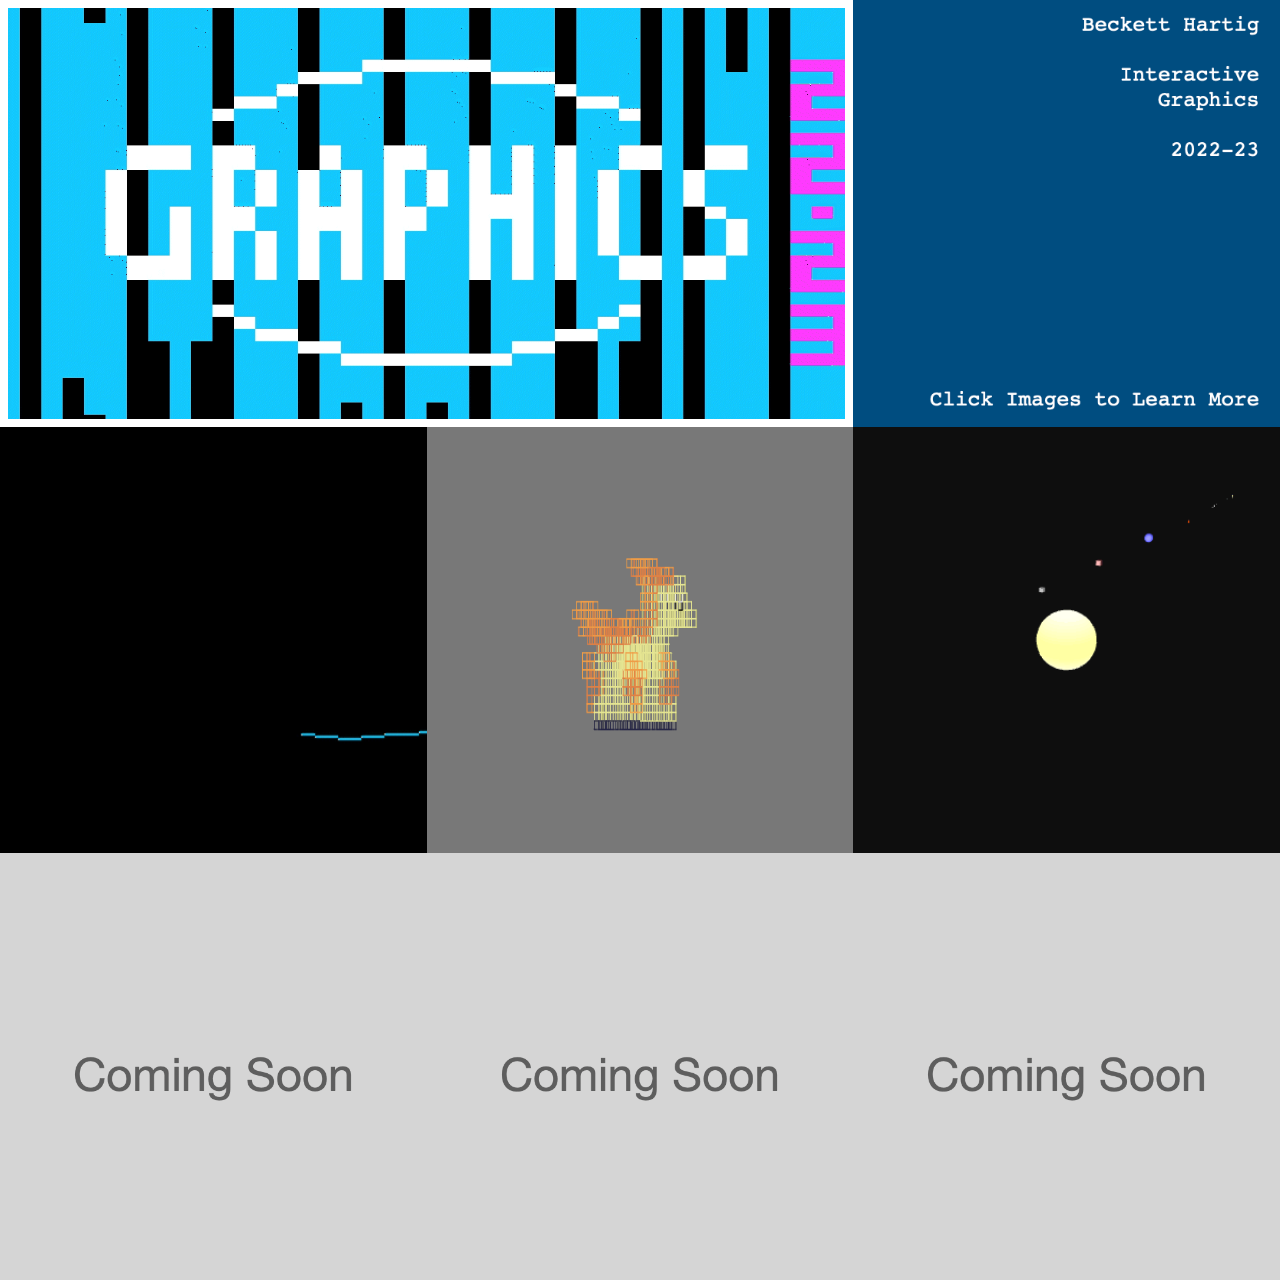
<file: index.html>
<!DOCTYPE html>
<html lang="en">
  <head>
    <meta charset="UTF-8">
    <meta name="viewport" content="width=device-width, initial-scale=1.0">
    <meta http-equiv="X-UA-Compatible" content="ie=edge">
    <title></title>
    <link rel="stylesheet" href="style.css">
  </head>
  <body class="index">
    <a href="iglogo.html"><img src="graphicsgif_AdobeExpress.gif" class="homep" width="66.6666666%"
    ></a><a href="index.html"><img src="Screen Shot 2023-01-12 at 8.29.24 PM.png" width="33.3333333%"
    ></a><a href="appleiianimation.html"><img src="recording_of_scroller_AdobeExpress.gif" width="33.3333333%"
    ></a><a href="ponyta.html"><img src="Ponyta - Beckett (1).gif" width="33.3333333%"
    ></a><a href="solarSystem.html"><img src="solarSystem (2).gif" width="33.3333333%"
    ></a><a href="index.html"><img src="Screen Shot 2023-01-12 at 8.47.08 PM.png" width="33.3333333%"
    ></a><a href="index.html"><img src="Screen Shot 2023-01-12 at 8.47.08 PM.png" width="33.3333333%"
    ></a><a href="index.html"><img src="Screen Shot 2023-01-12 at 8.47.08 PM.png" width="33.3333333%"></a>
  </body>
</html>
</file>
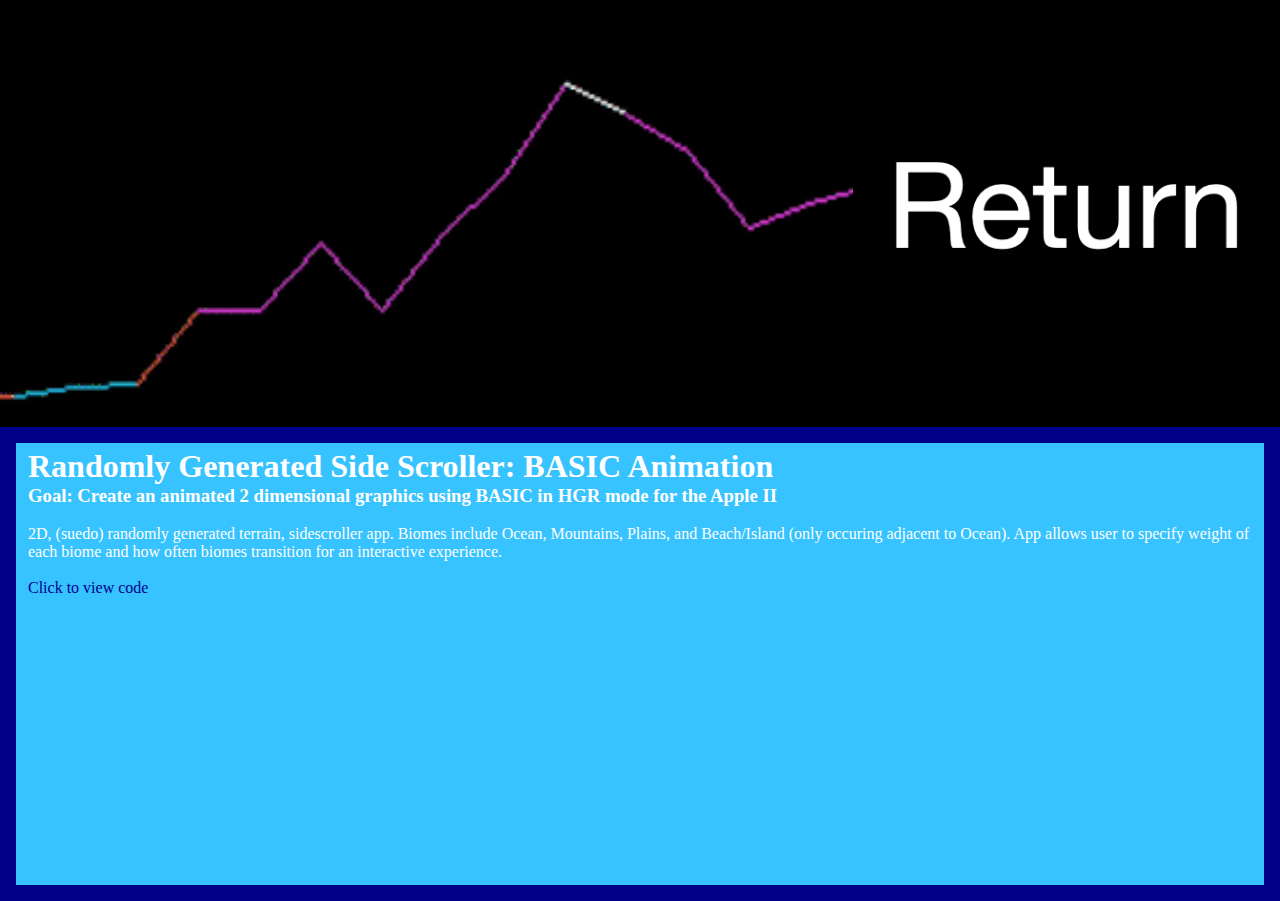
<file: appleiianimation.html>
<!DOCTYPE html>
<html lang="en">
  <head>
    <meta charset="UTF-8">
    <meta name="viewport" content="width=device-width, initial-scale=1.0">
    <meta http-equiv="X-UA-Compatible" content="ie=edge">
    <title></title>
    <link rel="stylesheet" href="style.css">
  </head>
  <body class="appleiianimation">
    <img src="Screen_Recording_2023-01-13_at_12_53_47_PM_AdobeExpress.gif" width="66.6666666%"
    ><a href="index.html"><img src="Screen Shot 2023-01-12 at 11.12.40 PM.png" width="33.3333333%"></a>
    <div class="blurb" width="100%">
      <h1>Randomly Generated Side Scroller: BASIC Animation</h1>
      <h3>Goal: Create an animated 2 dimensional graphics using BASIC in HGR mode for the Apple II</h3>
      <br>
      <p>2D, (suedo) randomly generated terrain, sidescroller app. Biomes include Ocean, Mountains, Plains, and Beach/Island (only occuring adjacent to Ocean). App allows user to specify weight of each biome and how often biomes transition for an interactive experience.</p>
      <br>
      <a href="appleiianimationcode.html">Click to view code</a>
    </div>
  </body>
</html>
</file>
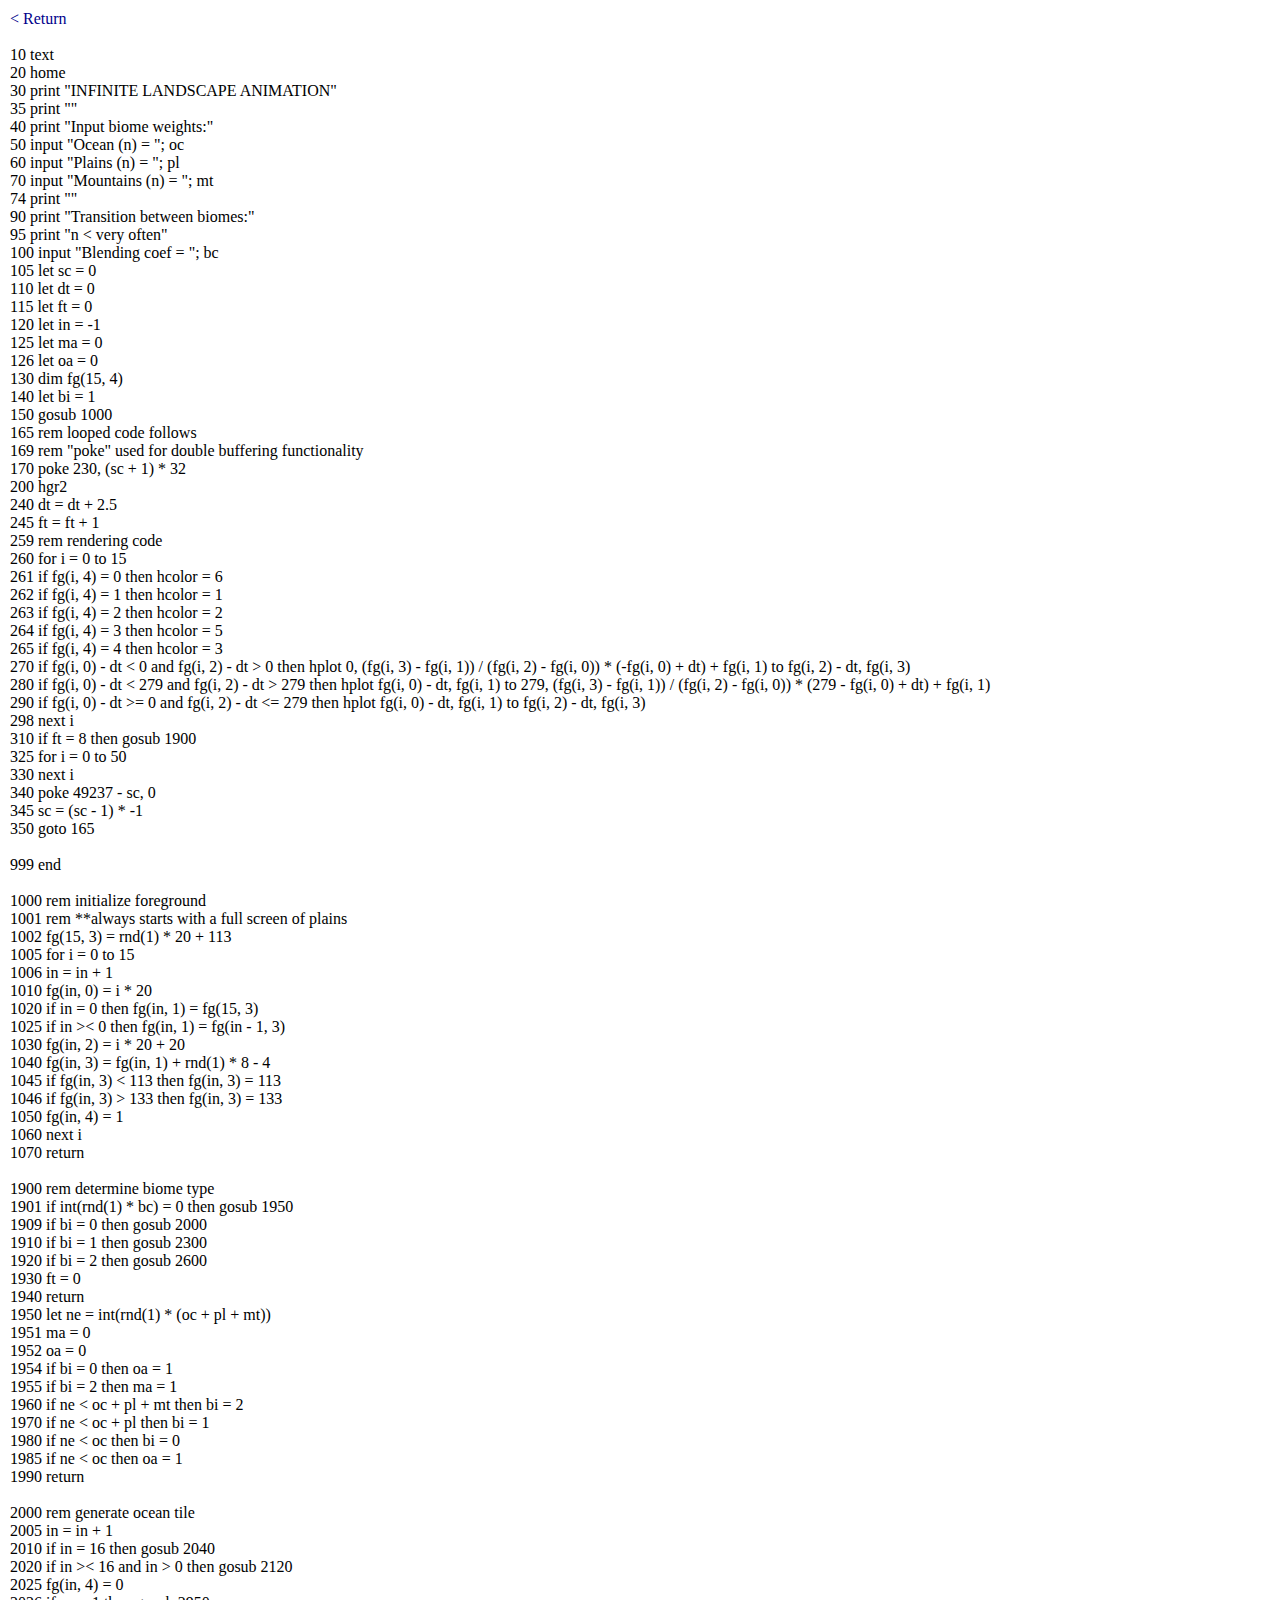
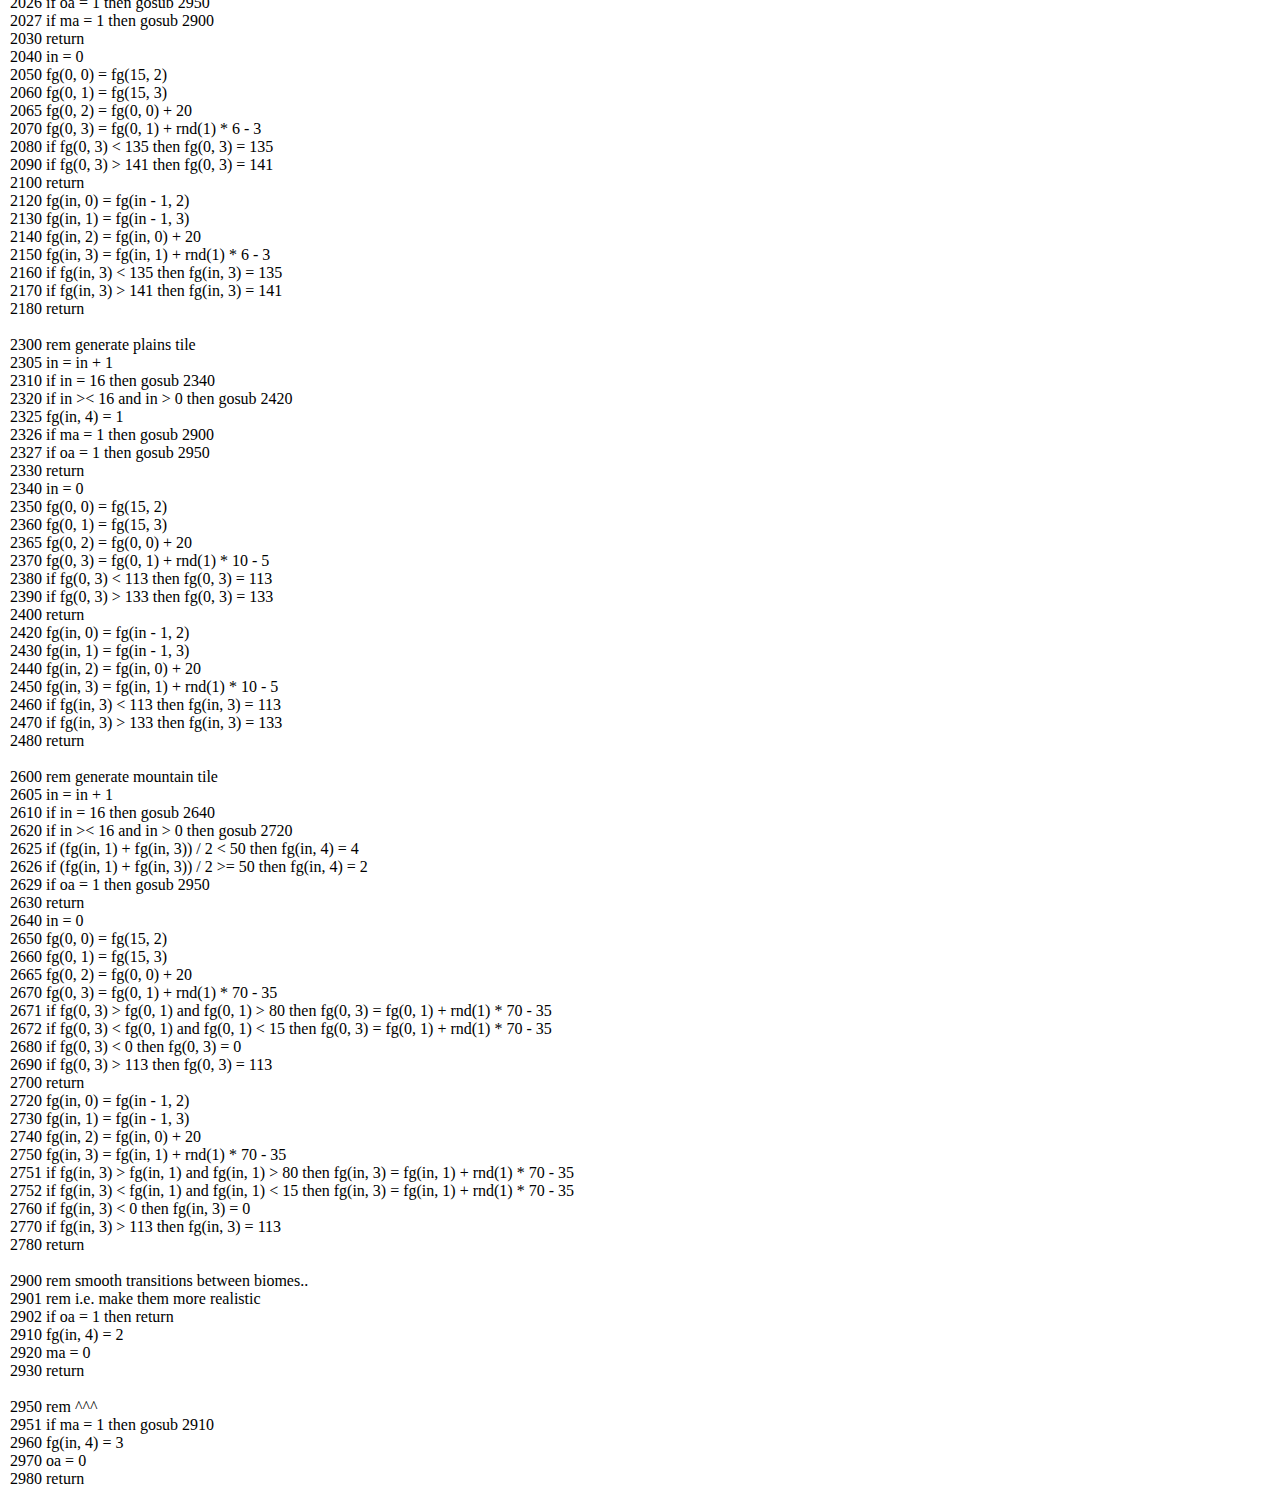
<file: appleiianimationcode.html>
<!DOCTYPE html>
<html lang="en">
  <head>
    <meta charset="UTF-8">
    <meta name="viewport" content="width=device-width, initial-scale=1.0">
    <meta http-equiv="X-UA-Compatible" content="ie=edge">
    <title></title>
    <link rel="stylesheet" href="style.css">
  </head>
  <body class="rawcode">
    <a href="appleiianimation.html">< Return</a>
    <br>
    <br>
    <p>10 text<br>
20 home<br>
30 print "INFINITE LANDSCAPE ANIMATION"<br>
35 print ""<br>
40 print "Input biome weights:"<br>
50 input "Ocean (n) = "; oc<br>
60 input "Plains (n) = "; pl<br>
70 input "Mountains (n) = "; mt<br>
74 print ""<br>
90 print "Transition between biomes:"<br>
95 print "n < very often"<br>
100 input "Blending coef = "; bc<br>
105 let sc = 0<br>
110 let dt = 0<br>
115 let ft = 0<br>
120 let in = -1<br>
125 let ma = 0<br>
126 let oa = 0<br>
130 dim fg(15, 4)<br>
140 let bi = 1<br>
150 gosub 1000<br>
165 rem looped code follows<br>
169 rem "poke" used for double buffering functionality<br>
170 poke 230, (sc + 1) * 32<br>
200 hgr2<br>
240 dt = dt + 2.5<br>
245 ft = ft + 1<br>
259 rem rendering code<br>
260 for i = 0 to 15<br>
261 if fg(i, 4) = 0 then hcolor = 6<br>
262 if fg(i, 4) = 1 then hcolor = 1<br>
263 if fg(i, 4) = 2 then hcolor = 2<br>
264 if fg(i, 4) = 3 then hcolor = 5<br>
265 if fg(i, 4) = 4 then hcolor = 3<br>
270 if fg(i, 0) - dt < 0 and fg(i, 2) - dt > 0 then hplot  0, (fg(i, 3) - fg(i, 1)) / (fg(i, 2) - fg(i, 0)) * (-fg(i, 0) + dt) + fg(i, 1) to fg(i, 2) - dt, fg(i, 3)<br>
280 if fg(i, 0) - dt < 279 and fg(i, 2) - dt > 279 then hplot fg(i, 0) - dt, fg(i, 1) to 279, (fg(i, 3) - fg(i, 1)) / (fg(i, 2) - fg(i, 0)) * (279 - fg(i, 0) + dt) + fg(i, 1)<br>
290 if fg(i, 0) - dt >= 0 and fg(i, 2) - dt <= 279 then hplot fg(i, 0) - dt, fg(i, 1) to fg(i, 2) - dt, fg(i, 3)<br>
298 next i<br>
310 if ft = 8 then gosub 1900<br>
325 for i = 0 to 50<br>
330 next i<br>
340 poke 49237 - sc, 0<br>
345 sc = (sc - 1) * -1<br>
350 goto 165<br>
<br>
999 end<br>
<br>
1000 rem initialize foreground<br>
1001 rem **always starts with a full screen of plains<br>
1002 fg(15, 3) = rnd(1) * 20 + 113<br>
1005 for i = 0 to 15<br>
1006 in = in + 1<br>
1010 fg(in, 0) = i * 20<br>
1020 if in = 0 then fg(in, 1) = fg(15, 3)<br>
1025 if in >< 0 then fg(in, 1) = fg(in - 1, 3)<br>
1030 fg(in, 2) = i * 20 + 20<br>
1040 fg(in, 3) = fg(in, 1) + rnd(1) * 8 - 4<br>
1045 if fg(in, 3) < 113 then fg(in, 3) = 113<br>
1046 if fg(in, 3) > 133 then fg(in, 3) = 133<br>
1050 fg(in, 4) = 1<br>
1060 next i<br>
1070 return<br>
<br>
1900 rem determine biome type<br>
1901 if int(rnd(1) * bc) = 0 then gosub 1950<br>
1909 if bi = 0 then gosub 2000<br>
1910 if bi = 1 then gosub 2300<br>
1920 if bi = 2 then gosub 2600<br>
1930 ft = 0<br>
1940 return<br>
1950 let ne = int(rnd(1) * (oc + pl + mt))<br>
1951 ma = 0<br>
1952 oa = 0<br>
1954 if bi = 0 then oa = 1<br>
1955 if bi = 2 then ma = 1<br>
1960 if ne < oc + pl + mt then bi = 2<br>
1970 if ne < oc + pl then bi = 1<br>
1980 if ne < oc then bi = 0<br>
1985 if ne < oc then oa = 1<br>
1990 return<br>
<br>
2000 rem generate ocean tile<br>
2005 in = in + 1<br>
2010 if in = 16 then gosub 2040<br>
2020 if in >< 16 and in > 0 then gosub 2120<br>
2025 fg(in, 4) = 0<br>
2026 if oa = 1 then gosub 2950<br>
2027 if ma = 1 then gosub 2900<br>
2030 return<br>
2040 in = 0<br>
2050 fg(0, 0) = fg(15, 2)<br>
2060 fg(0, 1) = fg(15, 3)<br>
2065 fg(0, 2) = fg(0, 0) + 20<br>
2070 fg(0, 3) = fg(0, 1) + rnd(1) * 6 - 3<br>
2080 if fg(0, 3) < 135 then fg(0, 3) = 135<br>
2090 if fg(0, 3) > 141 then fg(0, 3) = 141<br>
2100 return<br>
2120 fg(in, 0) = fg(in - 1, 2)<br>
2130 fg(in, 1) = fg(in - 1, 3)<br>
2140 fg(in, 2) = fg(in, 0) + 20<br>
2150 fg(in, 3) = fg(in, 1) + rnd(1) * 6 - 3<br>
2160 if fg(in, 3) < 135 then fg(in, 3) = 135<br>
2170 if fg(in, 3) > 141 then fg(in, 3) = 141<br>
2180 return<br>
<br>
2300 rem generate plains tile<br>
2305 in = in + 1<br>
2310 if in = 16 then gosub 2340<br>
2320 if in >< 16 and in > 0 then gosub 2420<br>
2325 fg(in, 4) = 1<br>
2326 if ma = 1 then gosub 2900<br>
2327 if oa = 1 then gosub 2950<br>
2330 return<br>
2340 in = 0<br>
2350 fg(0, 0) = fg(15, 2)<br>
2360 fg(0, 1) = fg(15, 3)<br>
2365 fg(0, 2) = fg(0, 0) + 20<br>
2370 fg(0, 3) = fg(0, 1) + rnd(1) * 10 - 5<br>
2380 if fg(0, 3) < 113 then fg(0, 3) = 113<br>
2390 if fg(0, 3) > 133 then fg(0, 3) = 133<br>
2400 return<br>
2420 fg(in, 0) = fg(in - 1, 2)<br>
2430 fg(in, 1) = fg(in - 1, 3)<br>
2440 fg(in, 2) = fg(in, 0) + 20<br>
2450 fg(in, 3) = fg(in, 1) + rnd(1) * 10 - 5<br>
2460 if fg(in, 3) < 113 then fg(in, 3) = 113<br>
2470 if fg(in, 3) > 133 then fg(in, 3) = 133<br>
2480 return<br>
<br>
2600 rem generate mountain tile<br>
2605 in = in + 1<br>
2610 if in = 16 then gosub 2640<br>
2620 if in >< 16 and in > 0 then gosub 2720<br>
2625 if (fg(in, 1) + fg(in, 3)) / 2 < 50 then fg(in, 4) = 4<br>
2626 if (fg(in, 1) + fg(in, 3)) / 2 >= 50 then fg(in, 4) = 2<br>
2629 if oa = 1 then gosub 2950<br>
2630 return<br>
2640 in = 0<br>
2650 fg(0, 0) = fg(15, 2)<br>
2660 fg(0, 1) = fg(15, 3)<br>
2665 fg(0, 2) = fg(0, 0) + 20<br>
2670 fg(0, 3) = fg(0, 1) + rnd(1) * 70 - 35<br>
2671 if fg(0, 3) > fg(0, 1) and fg(0, 1) > 80 then fg(0, 3) = fg(0, 1) + rnd(1) * 70 - 35<br>
2672 if fg(0, 3) < fg(0, 1) and fg(0, 1) < 15 then fg(0, 3) = fg(0, 1) + rnd(1) * 70 - 35<br>
2680 if fg(0, 3) < 0 then fg(0, 3) = 0<br>
2690 if fg(0, 3) > 113 then fg(0, 3) = 113<br>
2700 return<br>
2720 fg(in, 0) = fg(in - 1, 2)<br>
2730 fg(in, 1) = fg(in - 1, 3)<br>
2740 fg(in, 2) = fg(in, 0) + 20<br>
2750 fg(in, 3) = fg(in, 1) + rnd(1) * 70 - 35<br>
2751 if fg(in, 3) > fg(in, 1) and fg(in, 1) > 80 then fg(in, 3) = fg(in, 1) + rnd(1) * 70 - 35<br>
2752 if fg(in, 3) < fg(in, 1) and fg(in, 1) < 15 then fg(in, 3) = fg(in, 1) + rnd(1) * 70 - 35<br>
2760 if fg(in, 3) < 0 then fg(in, 3) = 0<br>
2770 if fg(in, 3) > 113 then fg(in, 3) = 113<br>
2780 return<br>
<br>
2900 rem smooth transitions between biomes..<br>
2901 rem i.e. make them more realistic<br>
2902 if oa = 1 then return<br>
2910 fg(in, 4) = 2<br>
2920 ma = 0<br>
2930 return<br>
<br>
2950 rem ^^^<br>
2951 if ma = 1 then gosub 2910<br>
2960 fg(in, 4) = 3<br>
2970 oa = 0<br>
2980 return<br></p>
  </body>
</html>
</file>
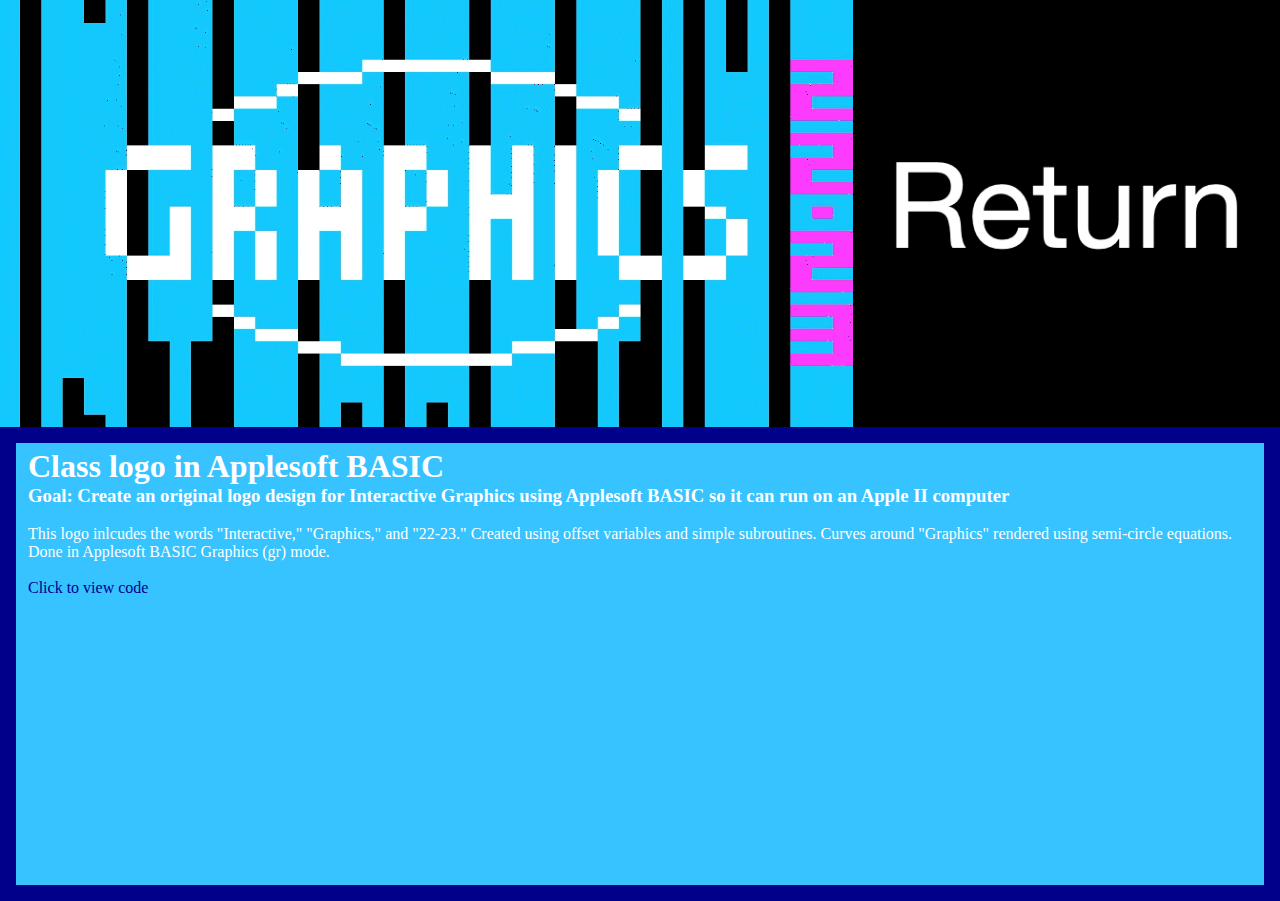
<file: iglogo.html>
<!DOCTYPE html>
<html lang="en">
  <head>
    <meta charset="UTF-8">
    <meta name="viewport" content="width=device-width, initial-scale=1.0">
    <meta http-equiv="X-UA-Compatible" content="ie=edge">
    <title></title>
    <link rel="stylesheet" href="style.css">
  </head>
  <body class="iglogo">
    <img src="graphicsgif_AdobeExpress.gif" width="66.6666666%"
    ><a href="index.html"><img src="Screen Shot 2023-01-12 at 11.12.40 PM.png" width="33.3333333%"></a>
    <div class="blurb" width="100%">
      <h1>Class logo in Applesoft BASIC</h1>
      <h3>Goal: Create an original logo design for Interactive Graphics using Applesoft BASIC so it can run on an Apple II computer</h3>
      <br>
      <p>This logo inlcudes the words "Interactive," "Graphics," and "22-23." Created using offset variables and simple subroutines. Curves around "Graphics" rendered using semi-circle equations. Done in Applesoft BASIC Graphics (gr) mode.</p>
      <br>
      <a href="iglogocode.html">Click to view code</a>
    </div>
  </body>
</html>
</file>
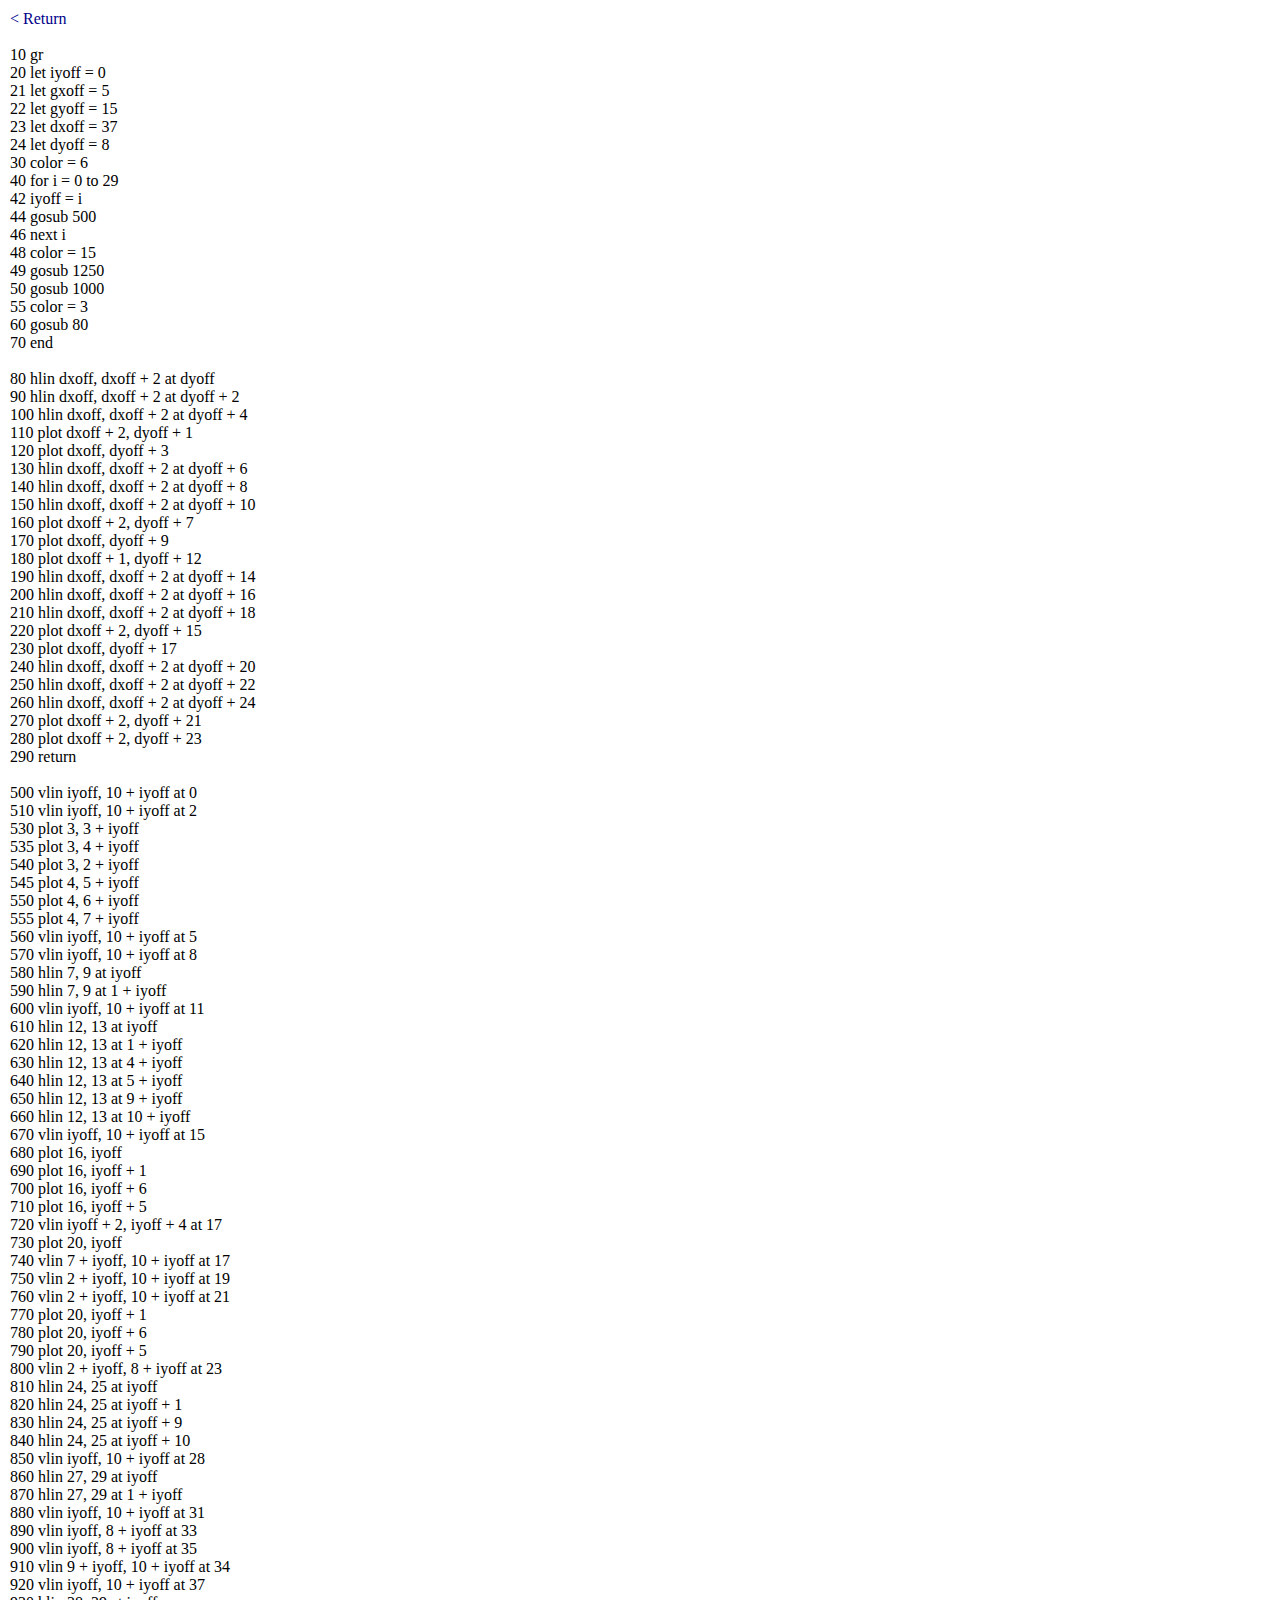
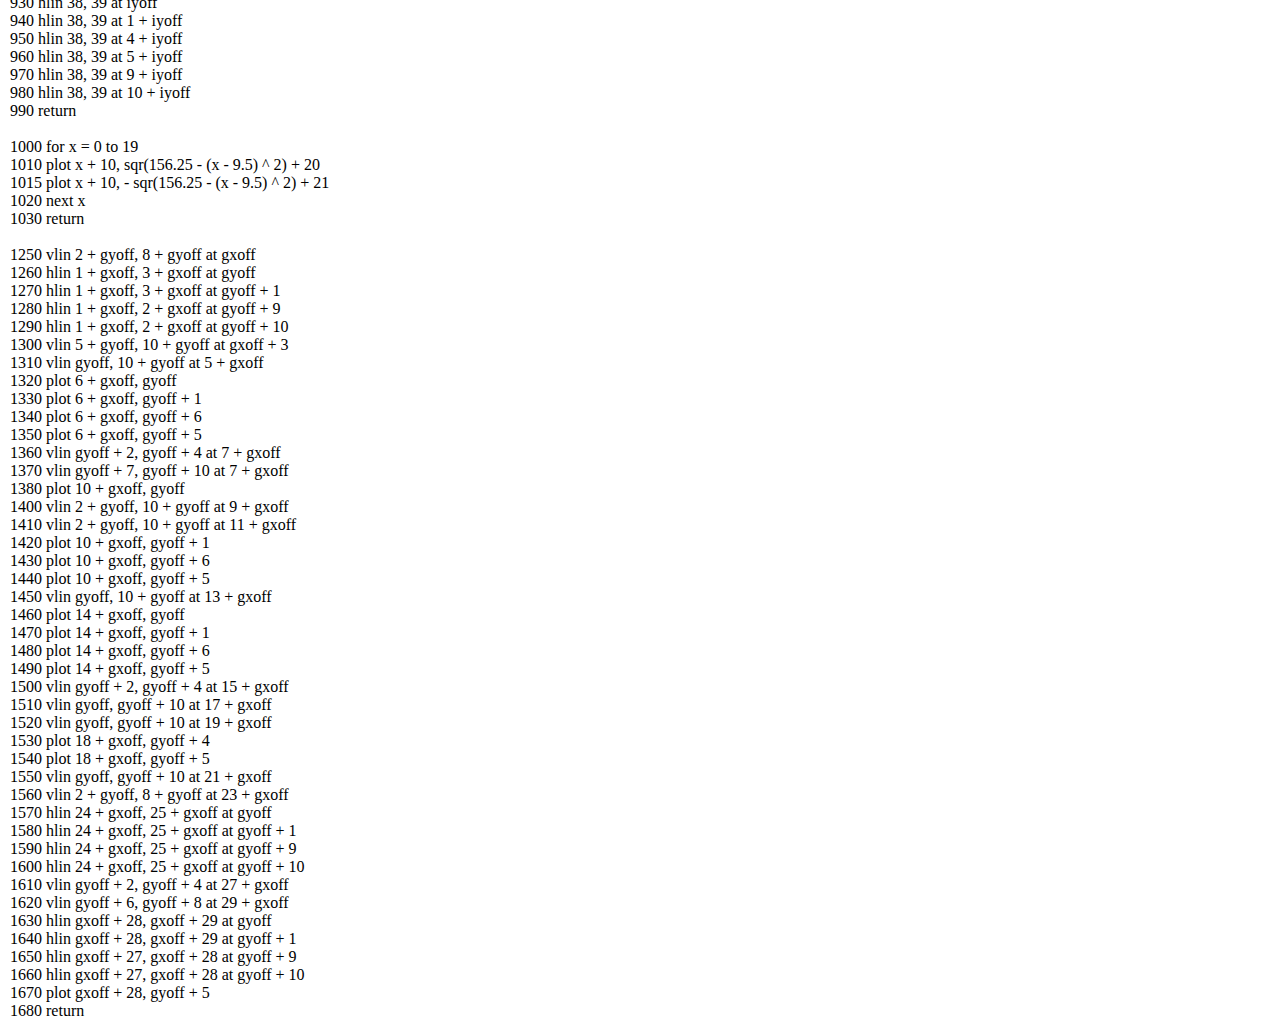
<file: iglogocode.html>
<!DOCTYPE html>
<html lang="en">
  <head>
    <meta charset="UTF-8">
    <meta name="viewport" content="width=device-width, initial-scale=1.0">
    <meta http-equiv="X-UA-Compatible" content="ie=edge">
    <title></title>
    <link rel="stylesheet" href="style.css">
  </head>
  <body class="rawcode">
    <a href="iglogo.html">< Return</a>
    <br>
    <br>
    <p>10 gr<br>
20 let iyoff = 0<br>
21 let gxoff = 5<br>
22 let gyoff = 15<br>
23 let dxoff = 37<br>
24 let dyoff = 8<br>
30 color = 6<br>
40 for i = 0 to 29<br>
42 iyoff = i<br>
44 gosub 500<br>
46 next i<br>
48 color = 15<br>
49 gosub 1250<br>
50 gosub 1000<br>
55 color = 3<br>
60 gosub 80<br>
70 end<br>
<br>
80 hlin dxoff, dxoff + 2 at dyoff<br>
90 hlin dxoff, dxoff + 2 at dyoff + 2<br>
100 hlin dxoff, dxoff + 2 at dyoff + 4<br>
110 plot dxoff + 2, dyoff + 1<br>
120 plot dxoff, dyoff + 3<br>
130 hlin dxoff, dxoff + 2 at dyoff + 6<br>
140 hlin dxoff, dxoff + 2 at dyoff + 8<br>
150 hlin dxoff, dxoff + 2 at dyoff + 10<br>
160 plot dxoff + 2, dyoff + 7<br>
170 plot dxoff, dyoff + 9<br>
180 plot dxoff + 1, dyoff + 12<br>
190 hlin dxoff, dxoff + 2 at dyoff + 14<br>
200 hlin dxoff, dxoff + 2 at dyoff + 16<br>
210 hlin dxoff, dxoff + 2 at dyoff + 18<br>
220 plot dxoff + 2, dyoff + 15<br>
230 plot dxoff, dyoff + 17<br>
240 hlin dxoff, dxoff + 2 at dyoff + 20<br>
250 hlin dxoff, dxoff + 2 at dyoff + 22<br>
260 hlin dxoff, dxoff + 2 at dyoff + 24<br>
270 plot dxoff + 2, dyoff + 21<br>
280 plot dxoff + 2, dyoff + 23<br>
290 return<br>
<br>
500 vlin iyoff, 10 + iyoff at 0<br>
510 vlin iyoff, 10 + iyoff at 2<br>
530 plot 3, 3 + iyoff<br>
535 plot 3, 4 + iyoff<br>
540 plot 3, 2 + iyoff<br>
545 plot 4, 5 + iyoff<br>
550 plot 4, 6 + iyoff<br>
555 plot 4, 7 + iyoff<br>
560 vlin iyoff, 10 + iyoff at 5<br>
570 vlin iyoff, 10 + iyoff at 8<br>
580 hlin 7, 9 at iyoff <br>
590 hlin 7, 9 at 1 + iyoff<br>
600 vlin iyoff, 10 + iyoff at 11<br>
610 hlin 12, 13 at iyoff<br>
620 hlin 12, 13 at 1 + iyoff<br>
630 hlin 12, 13 at 4 + iyoff<br>
640 hlin 12, 13 at 5 + iyoff<br>
650 hlin 12, 13 at 9 + iyoff<br>
660 hlin 12, 13 at 10 + iyoff<br>
670 vlin iyoff, 10 + iyoff at 15<br>
680 plot 16, iyoff<br>
690 plot 16, iyoff + 1<br>
700 plot 16, iyoff + 6<br>
710 plot 16, iyoff + 5<br>
720 vlin iyoff + 2, iyoff + 4 at 17<br>
730 plot 20, iyoff <br>
740 vlin 7 + iyoff, 10 + iyoff at 17<br>
750 vlin 2 + iyoff, 10 + iyoff at 19<br>
760 vlin 2 + iyoff, 10 + iyoff at 21<br>
770 plot 20, iyoff + 1<br>
780 plot 20, iyoff + 6<br>
790 plot 20, iyoff + 5<br>
800 vlin 2 + iyoff, 8 + iyoff at 23<br>
810 hlin 24, 25 at iyoff<br>
820 hlin 24, 25 at iyoff + 1<br>
830 hlin 24, 25 at iyoff + 9<br>
840 hlin 24, 25 at iyoff + 10<br>
850 vlin iyoff, 10 + iyoff at 28<br>
860 hlin 27, 29 at iyoff <br>
870 hlin 27, 29 at 1 + iyoff<br>
880 vlin iyoff, 10 + iyoff at 31<br>
890 vlin iyoff, 8 + iyoff at 33<br>
900 vlin iyoff, 8 + iyoff at 35<br>
910 vlin 9 + iyoff, 10 + iyoff at 34<br>
920 vlin iyoff, 10 + iyoff at 37<br>
930 hlin 38, 39 at iyoff<br>
940 hlin 38, 39 at 1 + iyoff<br>
950 hlin 38, 39 at 4 + iyoff<br>
960 hlin 38, 39 at 5 + iyoff<br>
970 hlin 38, 39 at 9 + iyoff<br>
980 hlin 38, 39 at 10 + iyoff<br>
990 return<br>
<br>
1000 for x = 0 to 19<br>
1010 plot x + 10, sqr(156.25 - (x - 9.5) ^ 2) + 20<br>
1015 plot x + 10, - sqr(156.25 - (x - 9.5) ^ 2) + 21<br>
1020 next x<br>
1030 return<br>
<br>
1250 vlin 2 + gyoff, 8 + gyoff at gxoff<br>
1260 hlin 1 + gxoff, 3 + gxoff at gyoff<br>
1270 hlin 1 + gxoff, 3 + gxoff at gyoff + 1<br>
1280 hlin 1 + gxoff, 2 + gxoff at gyoff + 9<br>
1290 hlin 1 + gxoff, 2 + gxoff at gyoff + 10<br>
1300 vlin 5 + gyoff, 10 + gyoff at gxoff + 3<br>
1310 vlin gyoff, 10 + gyoff at 5 + gxoff<br>
1320 plot 6 + gxoff, gyoff<br>
1330 plot 6 + gxoff, gyoff + 1<br>
1340 plot 6 + gxoff, gyoff + 6<br>
1350 plot 6 + gxoff, gyoff + 5<br>
1360 vlin gyoff + 2, gyoff + 4 at 7 + gxoff<br>
1370 vlin gyoff + 7, gyoff + 10 at 7 + gxoff<br>
1380 plot 10 + gxoff, gyoff <br>
1400 vlin 2 + gyoff, 10 + gyoff at 9 + gxoff<br>
1410 vlin 2 + gyoff, 10 + gyoff at 11 + gxoff<br>
1420 plot 10 + gxoff, gyoff + 1<br>
1430 plot 10 + gxoff, gyoff + 6<br>
1440 plot 10 + gxoff, gyoff + 5<br>
1450 vlin gyoff, 10 + gyoff at 13 + gxoff<br>
1460 plot 14 + gxoff, gyoff<br>
1470 plot 14 + gxoff, gyoff + 1<br>
1480 plot 14 + gxoff, gyoff + 6<br>
1490 plot 14 + gxoff, gyoff + 5<br>
1500 vlin gyoff + 2, gyoff + 4 at 15 + gxoff<br>
1510 vlin gyoff, gyoff + 10 at 17 + gxoff<br>
1520 vlin gyoff, gyoff + 10 at 19 + gxoff<br>
1530 plot 18 + gxoff, gyoff + 4<br>
1540 plot 18 + gxoff, gyoff + 5<br>
1550 vlin gyoff, gyoff + 10 at 21 + gxoff<br>
1560 vlin 2 + gyoff, 8 + gyoff at 23 + gxoff<br>
1570 hlin 24 + gxoff, 25 + gxoff at gyoff<br>
1580 hlin 24 + gxoff, 25 + gxoff at gyoff + 1<br>
1590 hlin 24 + gxoff, 25 + gxoff at gyoff + 9<br>
1600 hlin 24 + gxoff, 25 + gxoff at gyoff + 10<br>
1610 vlin gyoff + 2, gyoff + 4 at 27 + gxoff<br>
1620 vlin gyoff + 6, gyoff + 8 at 29 + gxoff<br>
1630 hlin gxoff + 28, gxoff + 29 at gyoff<br>
1640 hlin gxoff + 28, gxoff + 29 at gyoff + 1<br>
1650 hlin gxoff + 27, gxoff + 28 at gyoff + 9<br>
1660 hlin gxoff + 27, gxoff + 28 at gyoff + 10<br>
1670 plot gxoff + 28, gyoff + 5<br>
1680 return<br></p>
  </body>
</html>
</file>
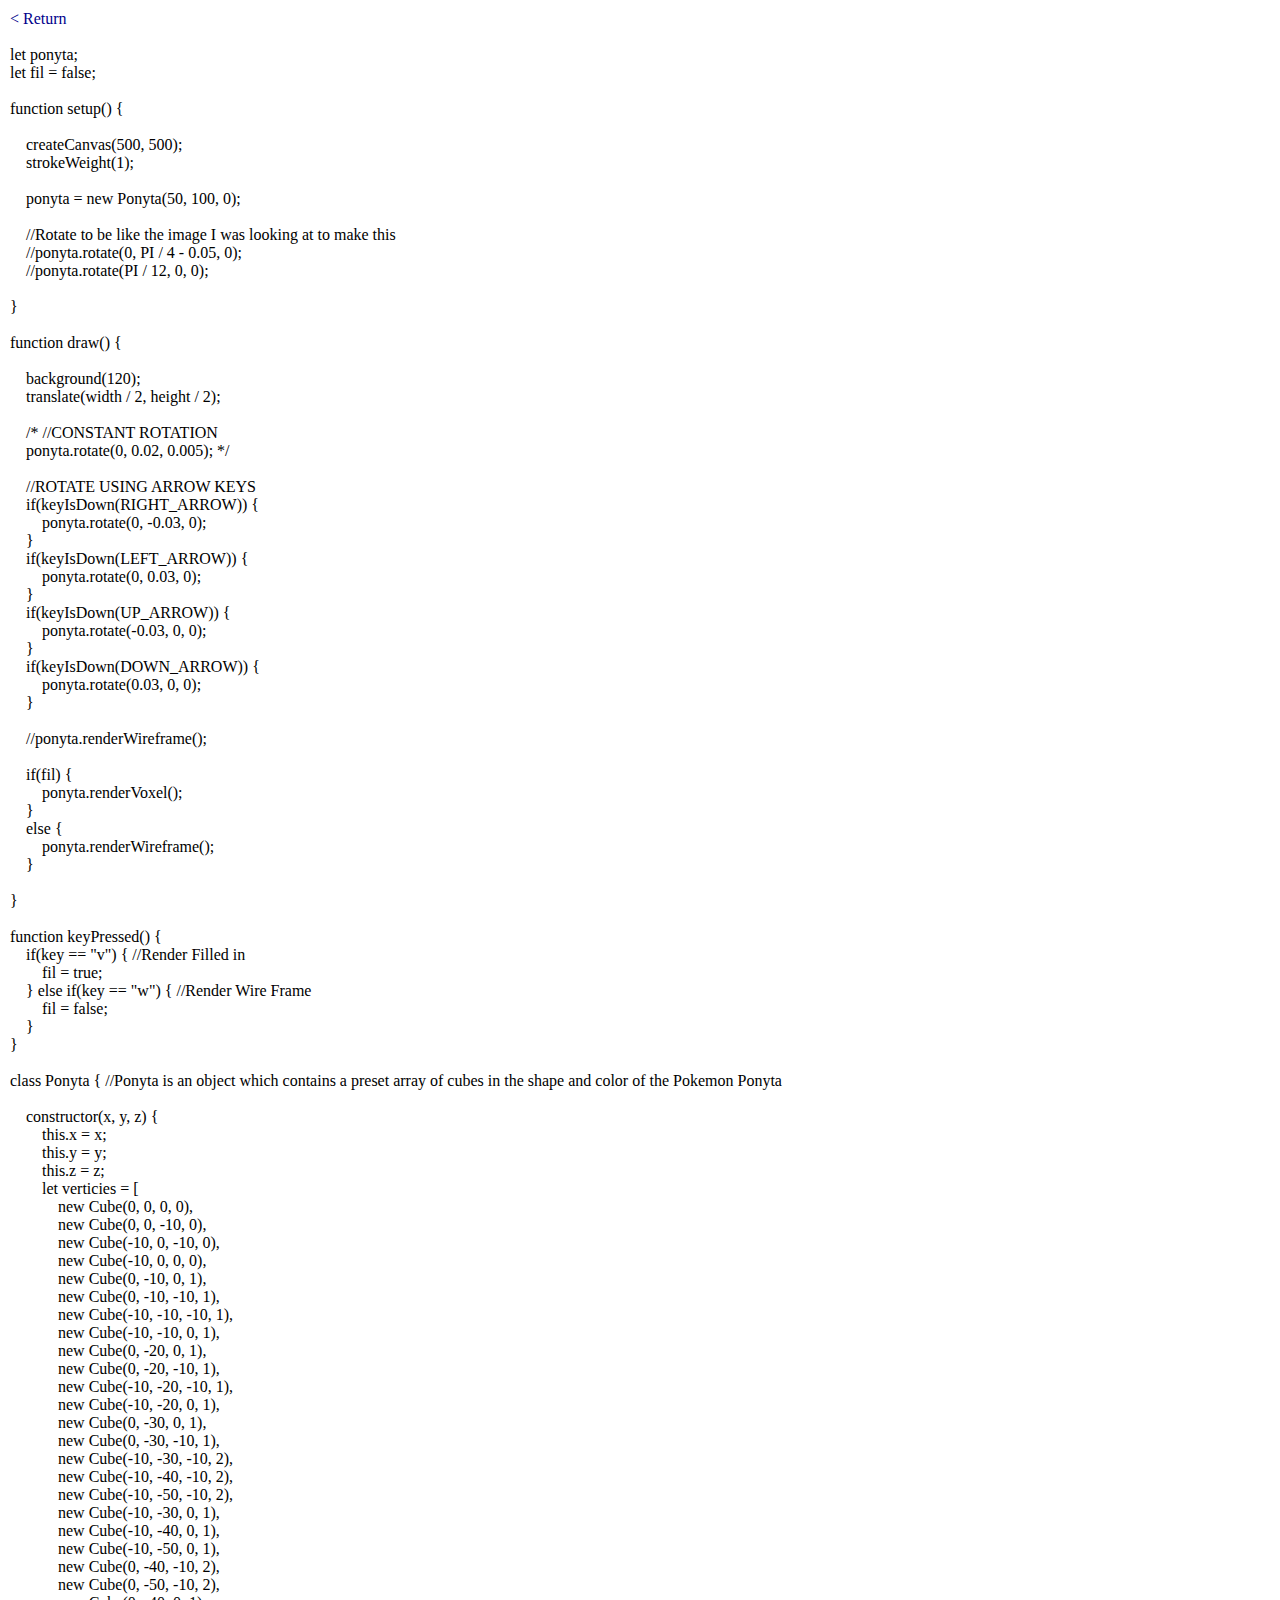
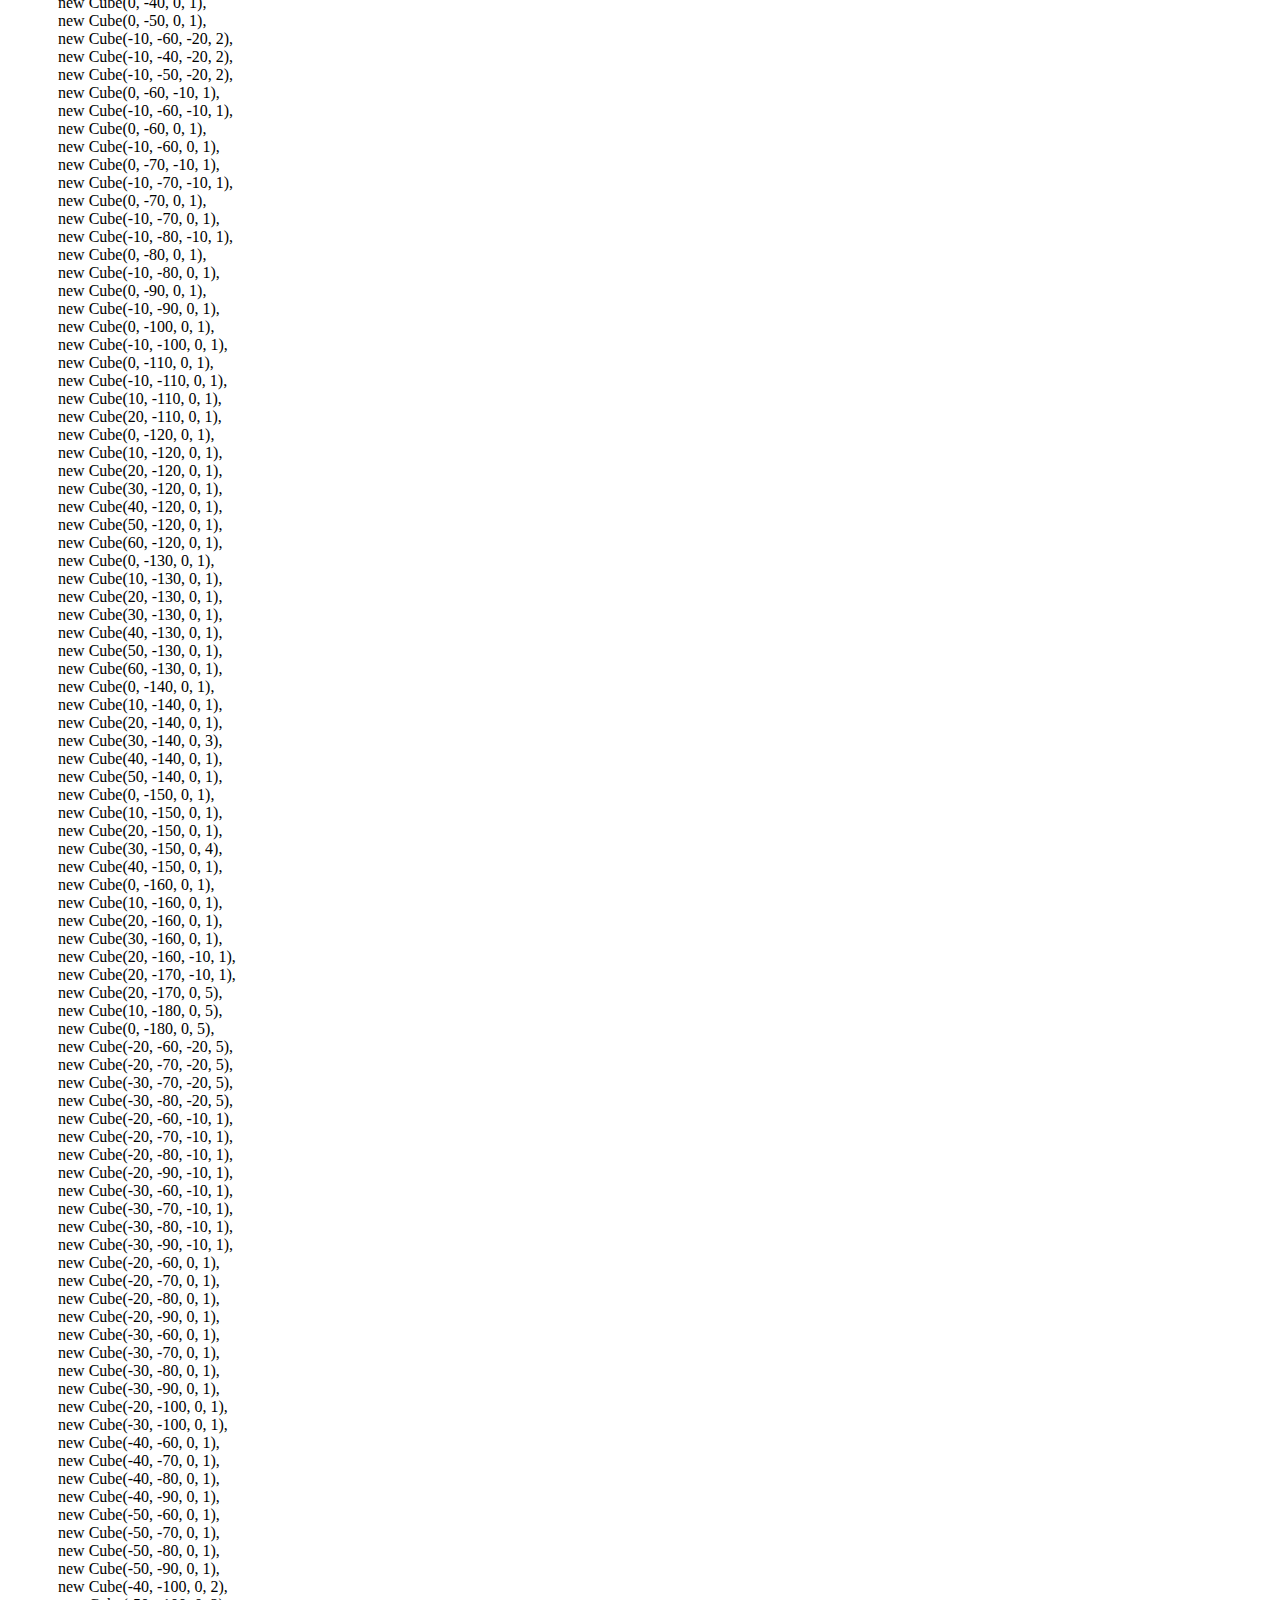
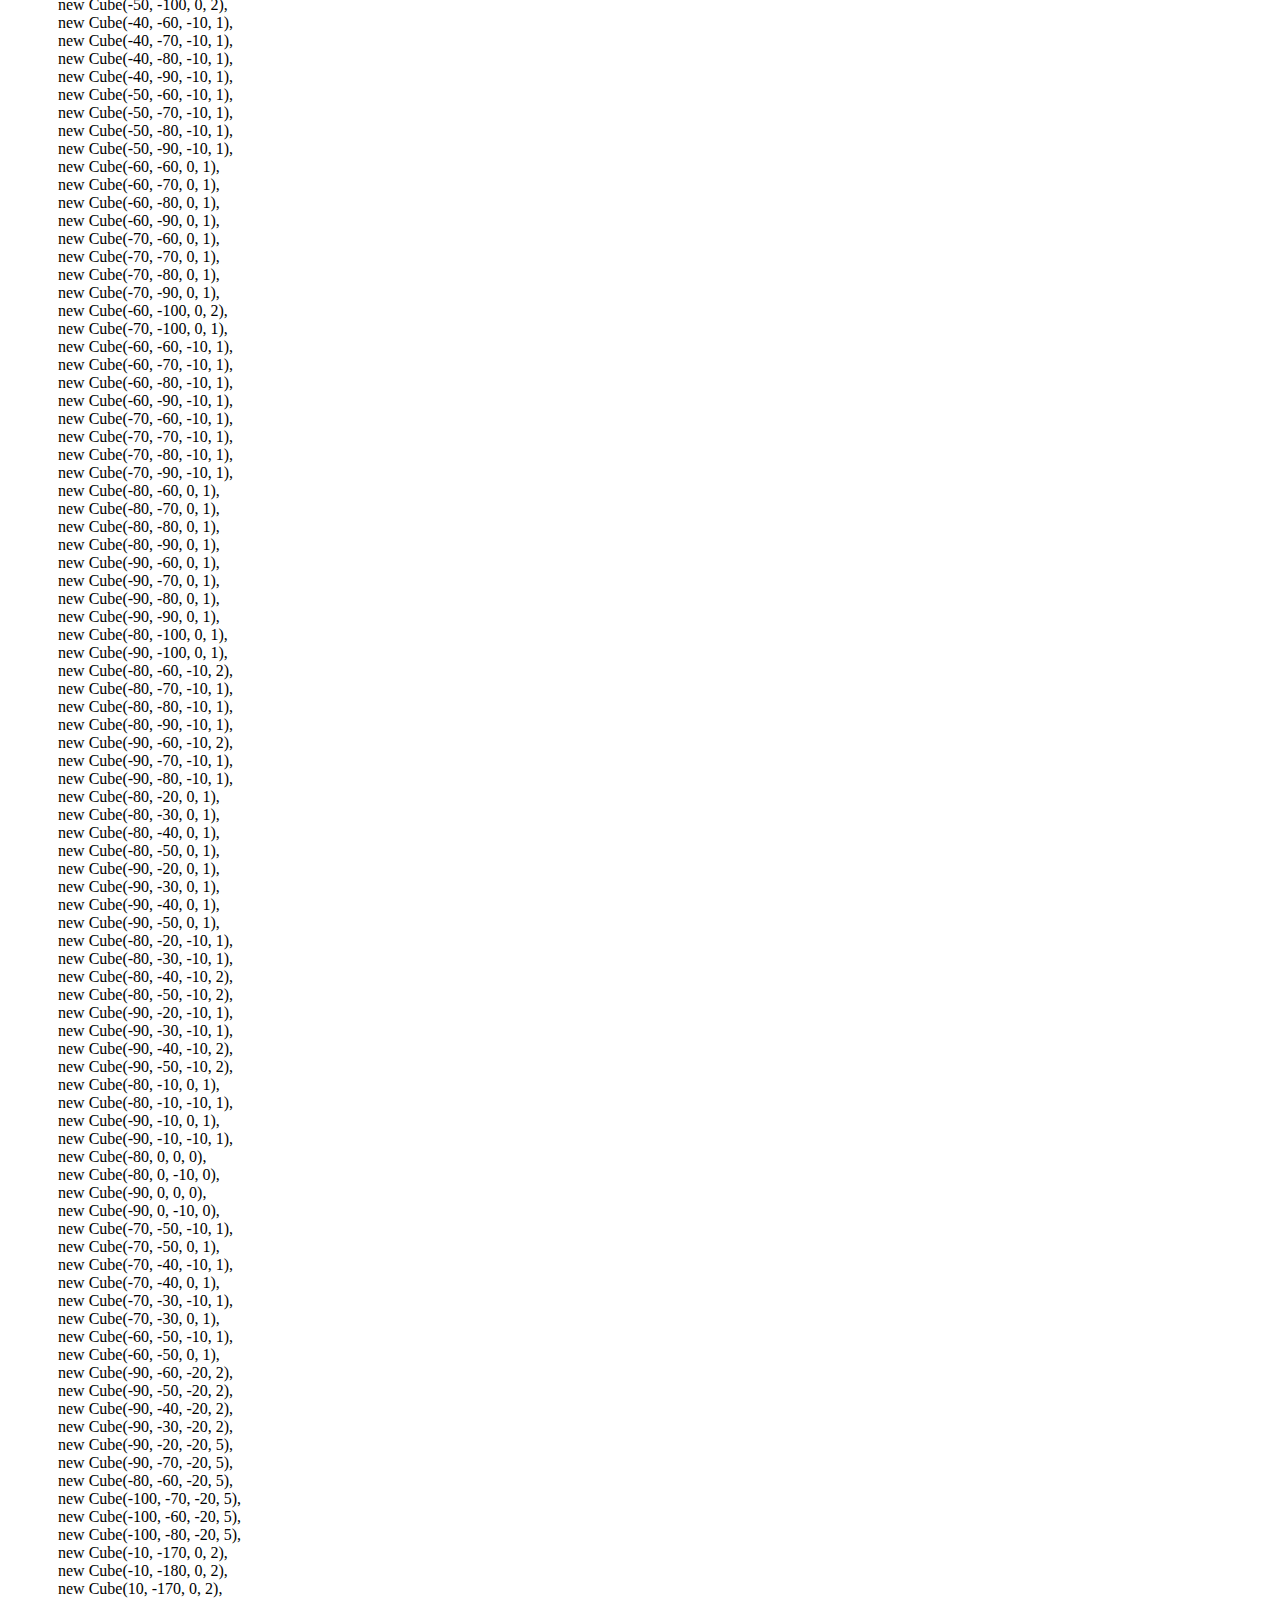
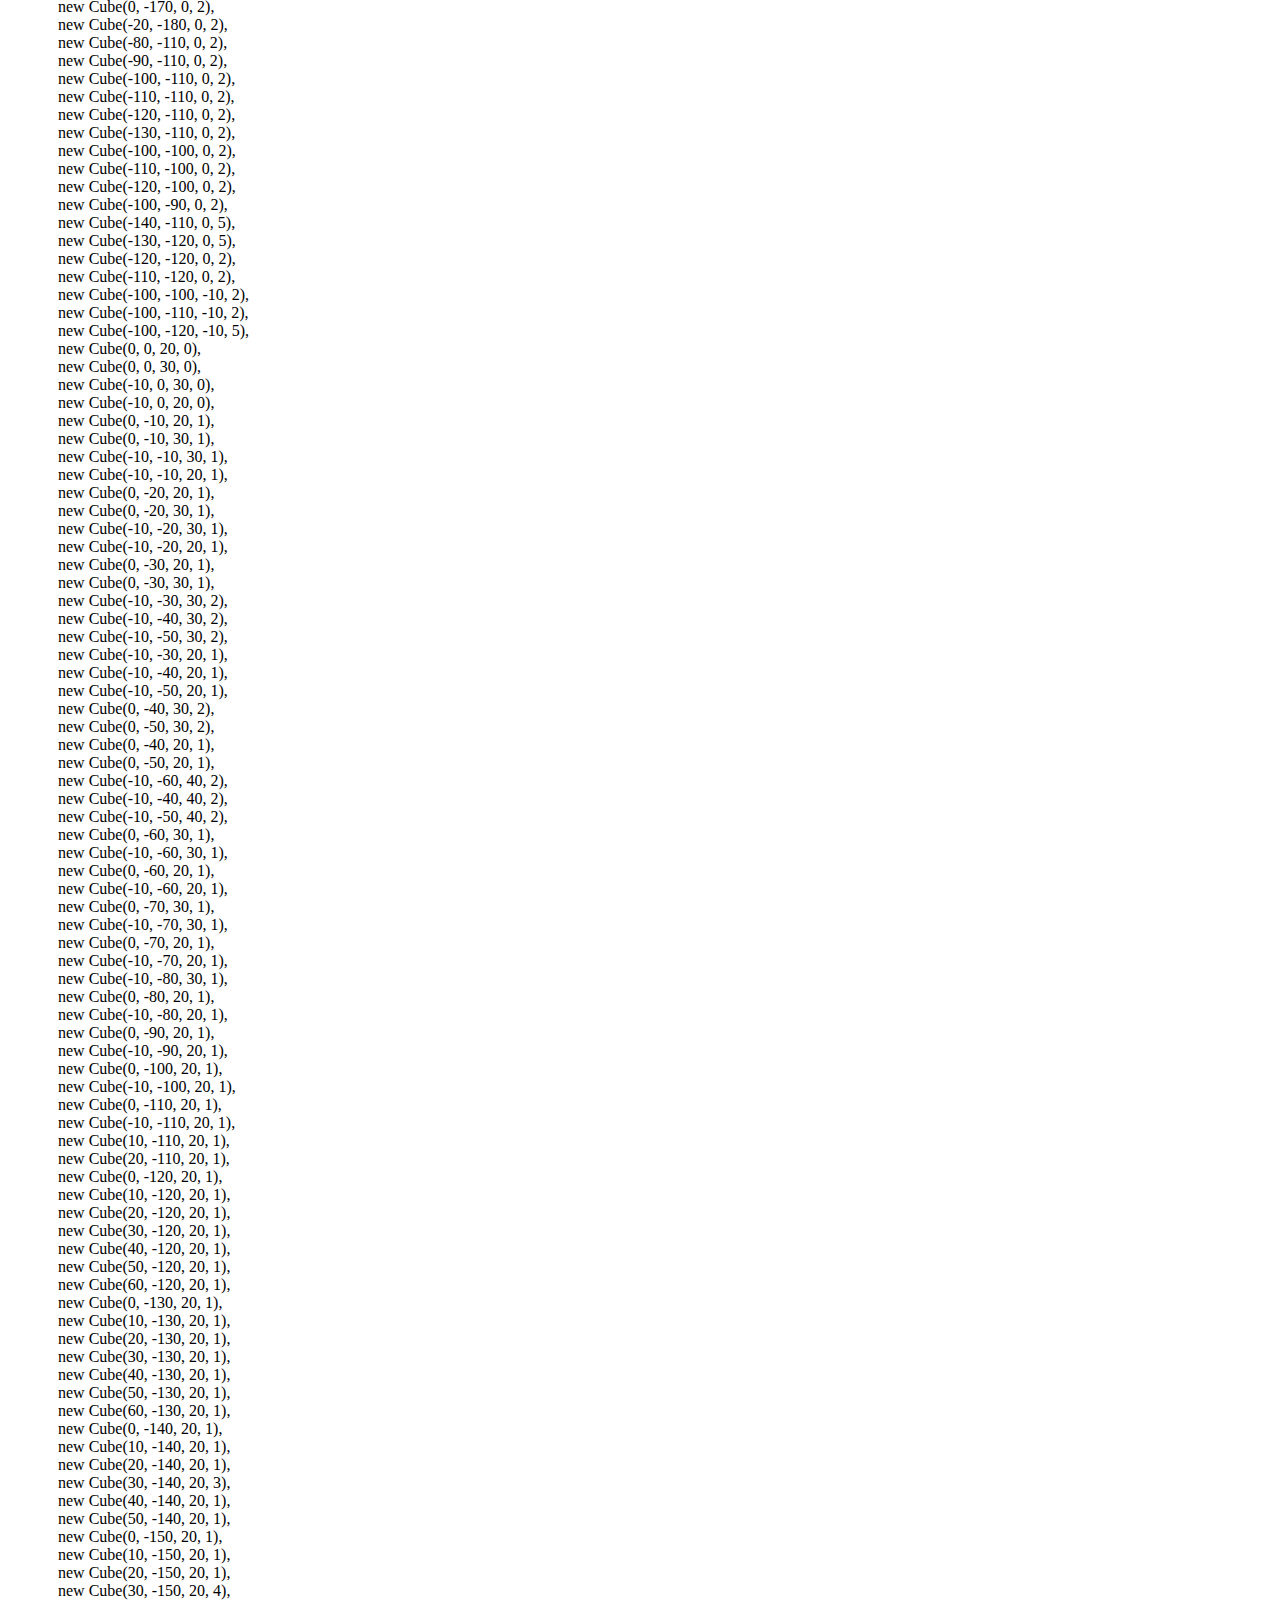
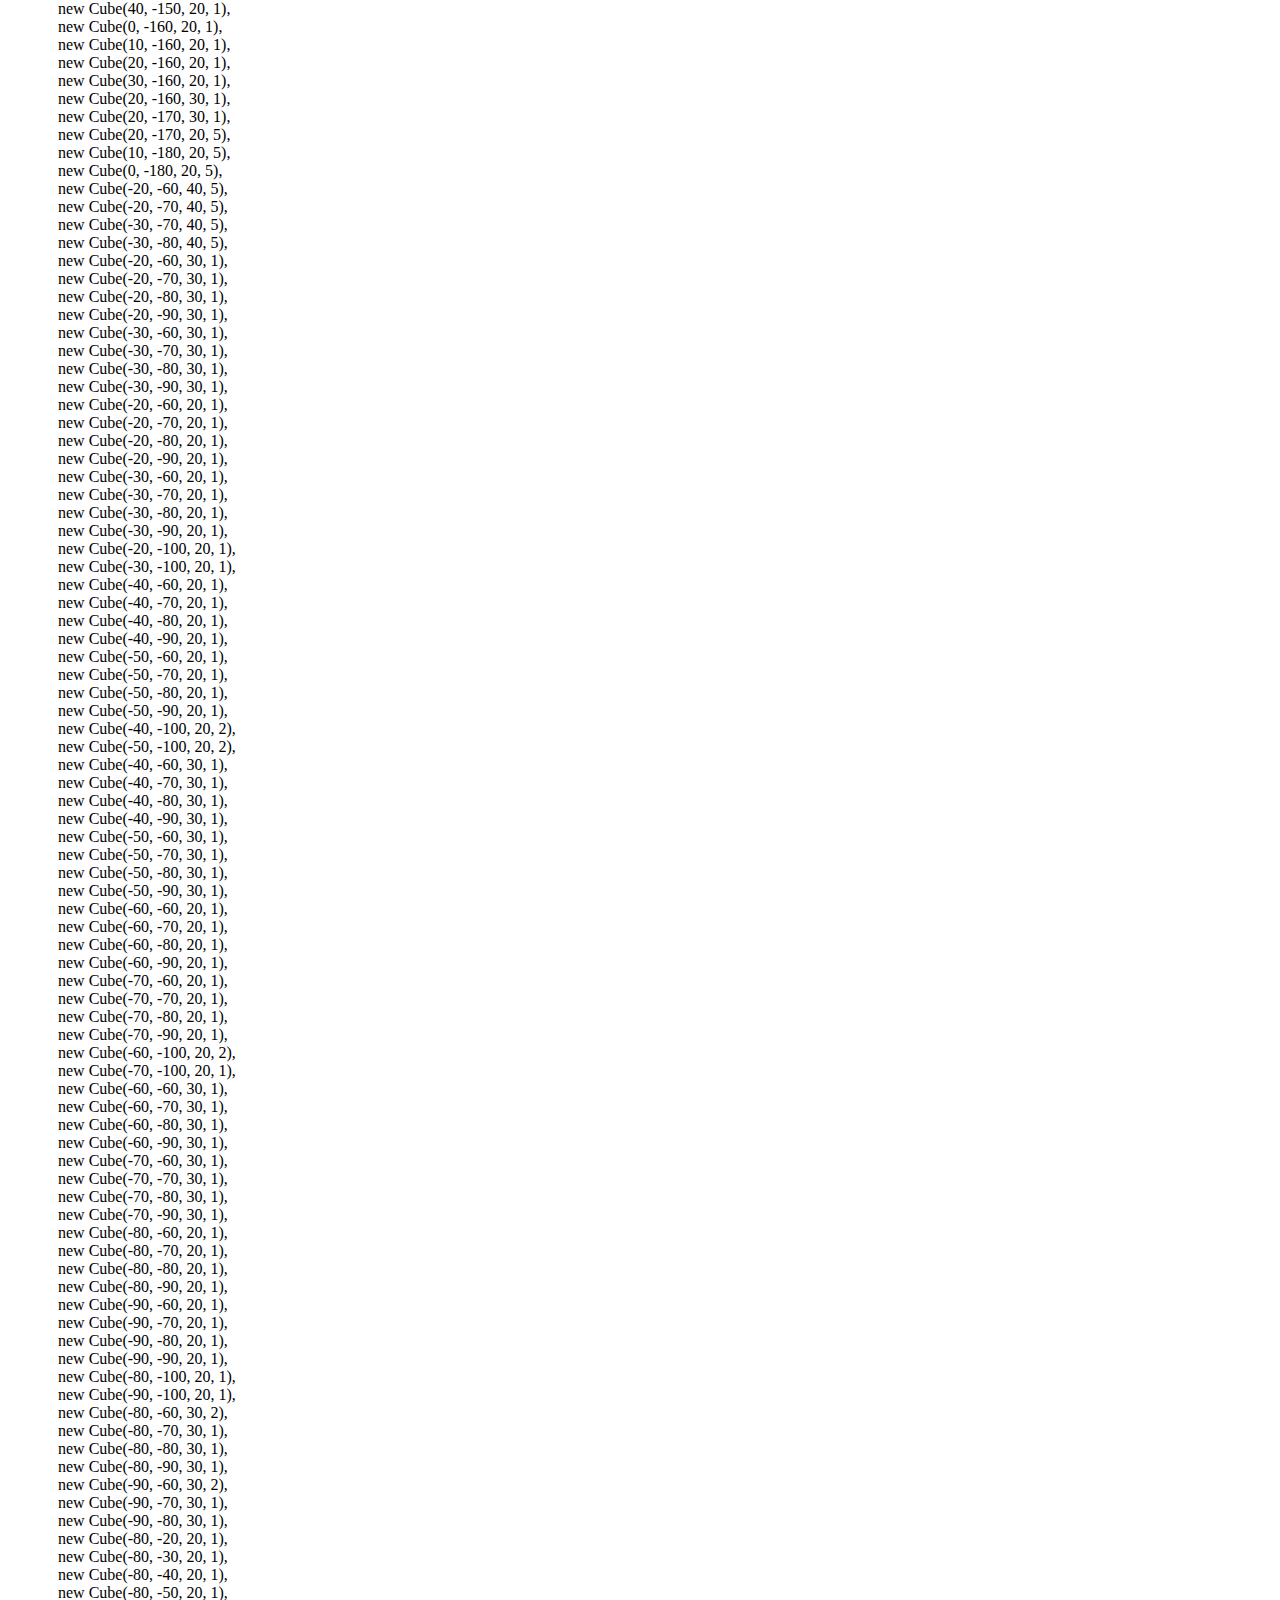
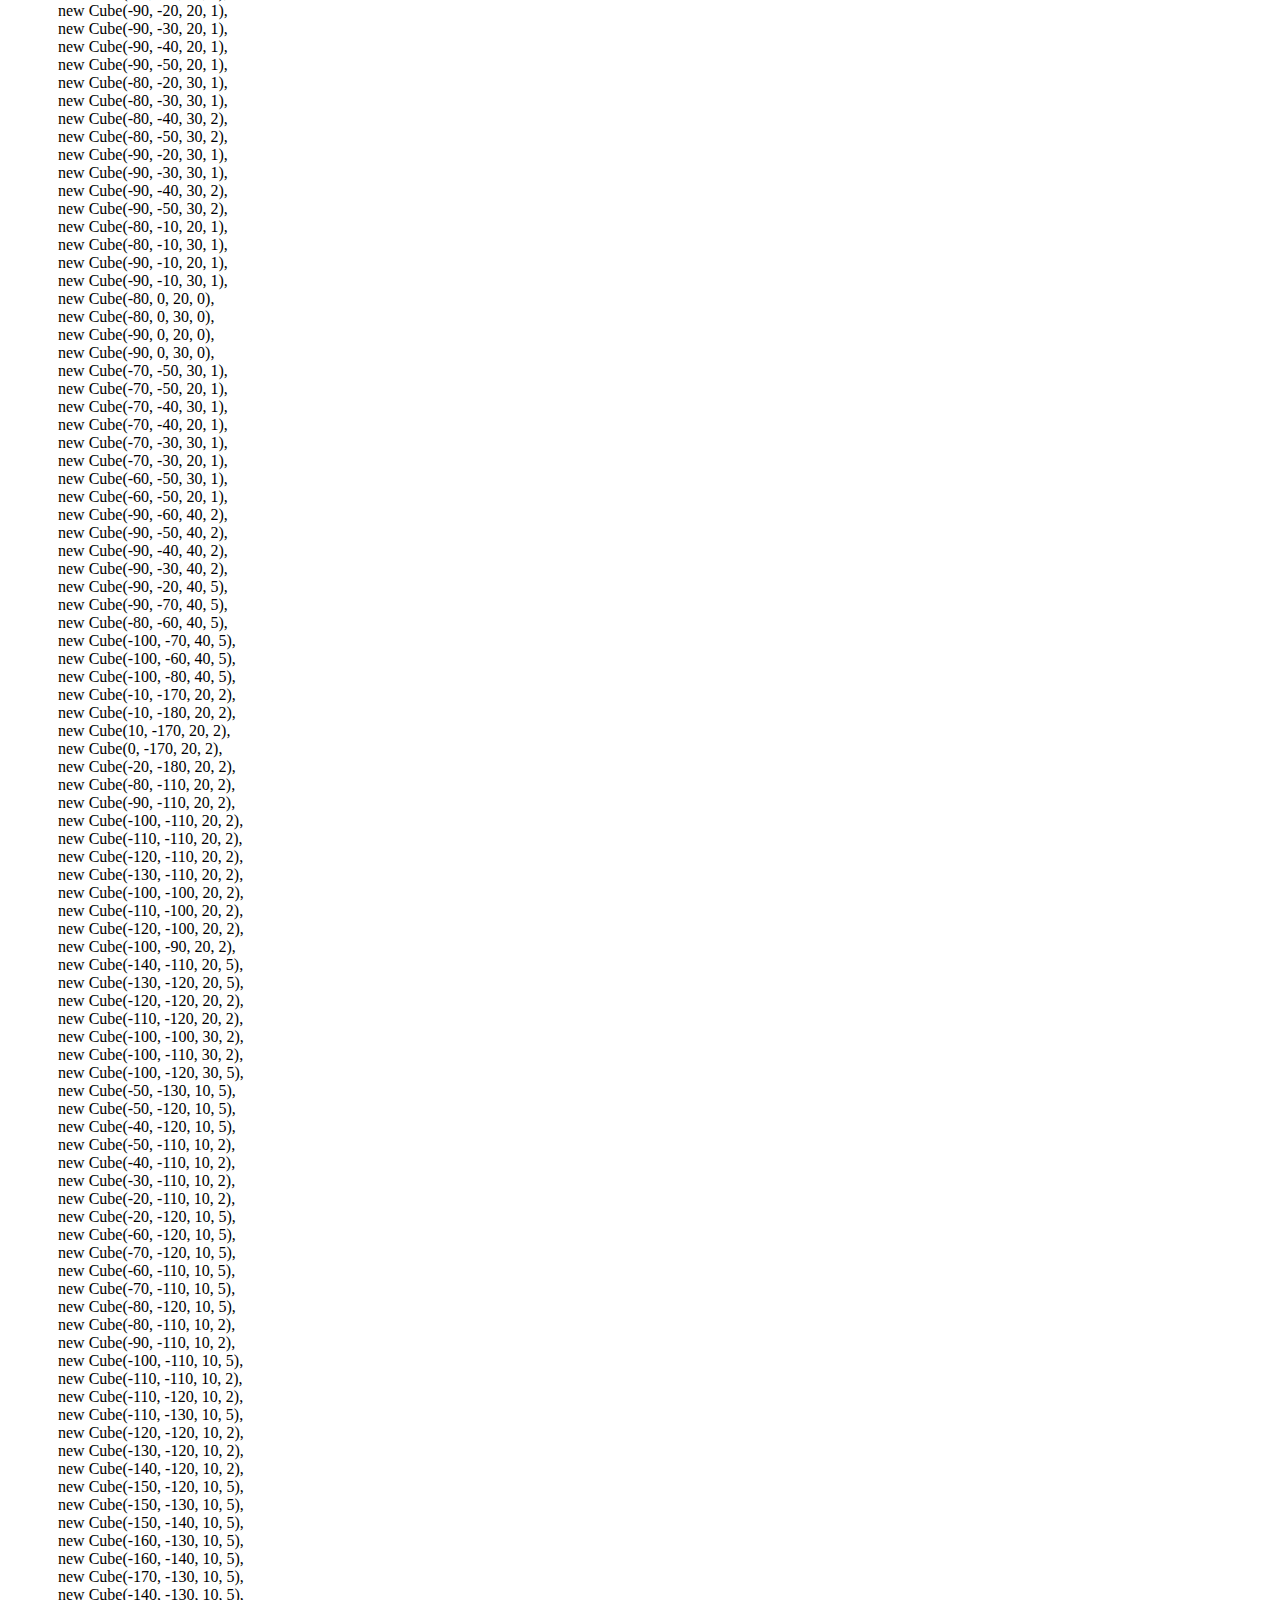
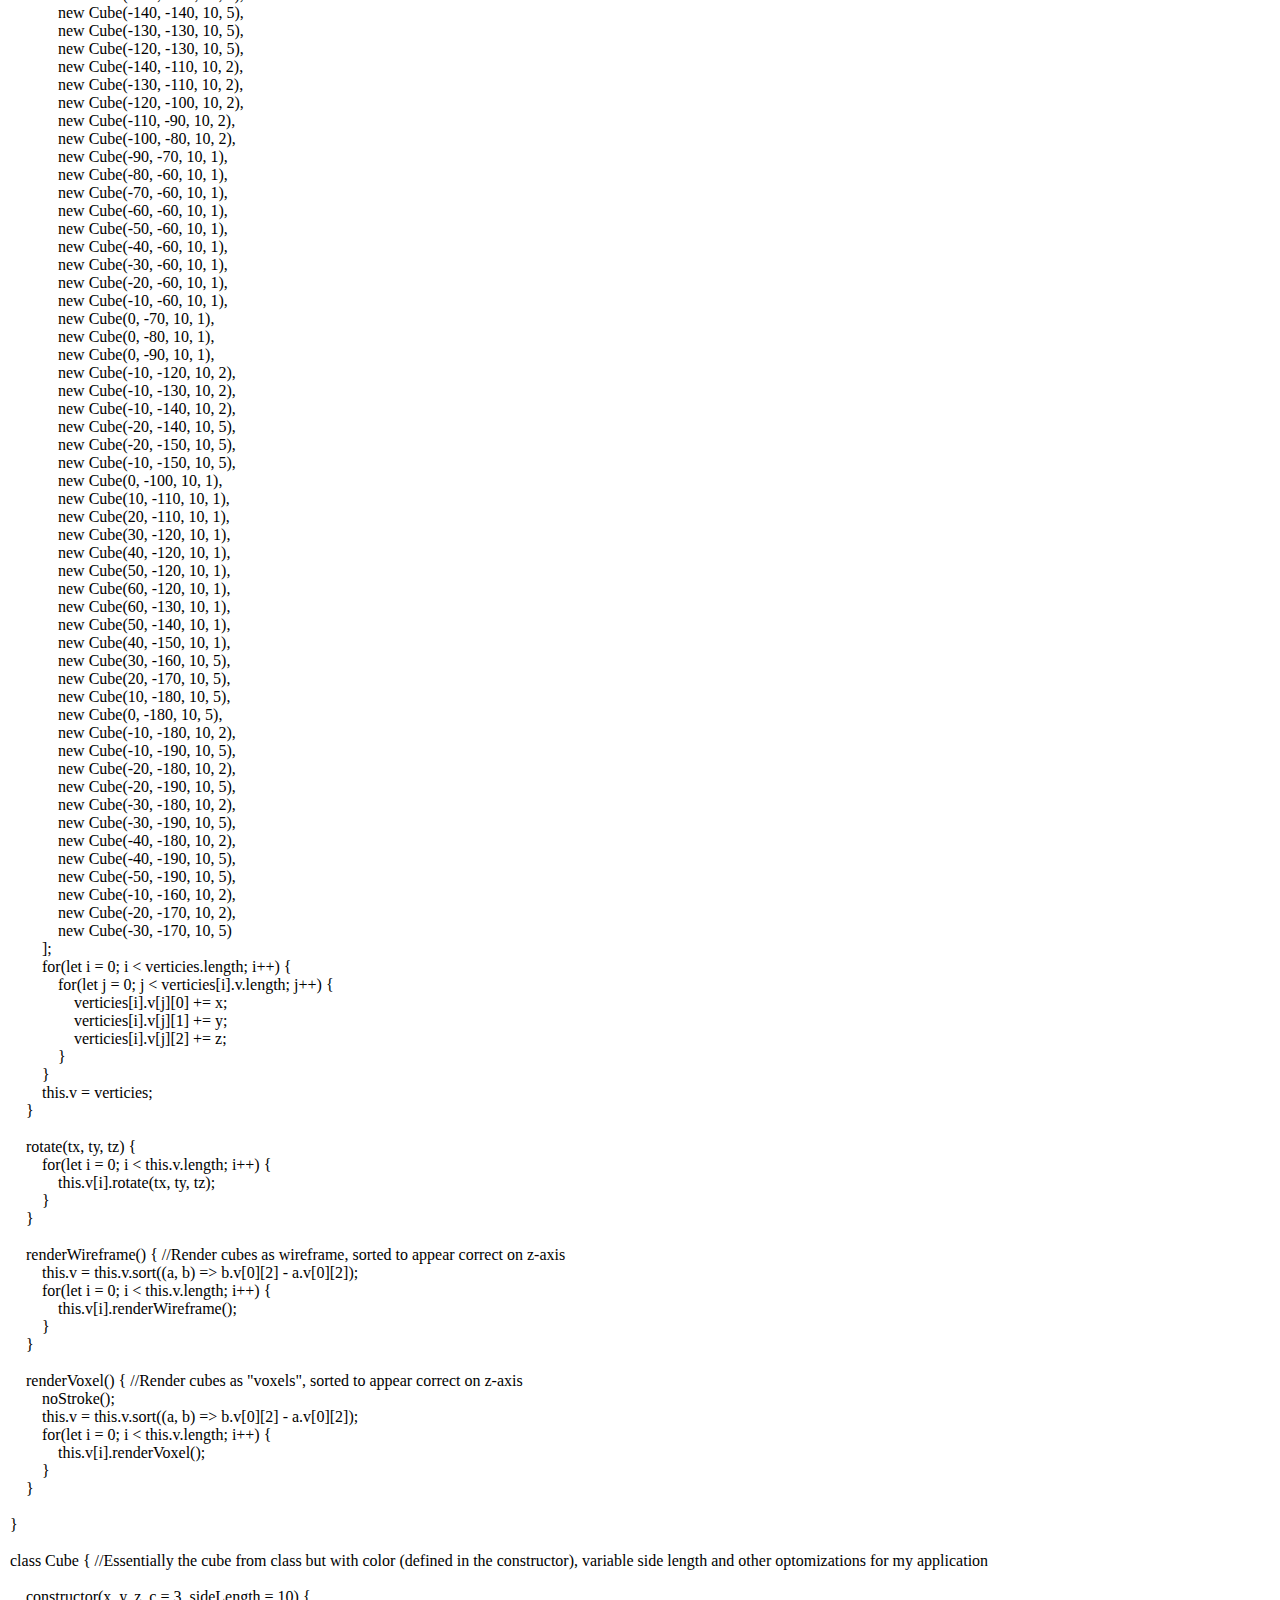
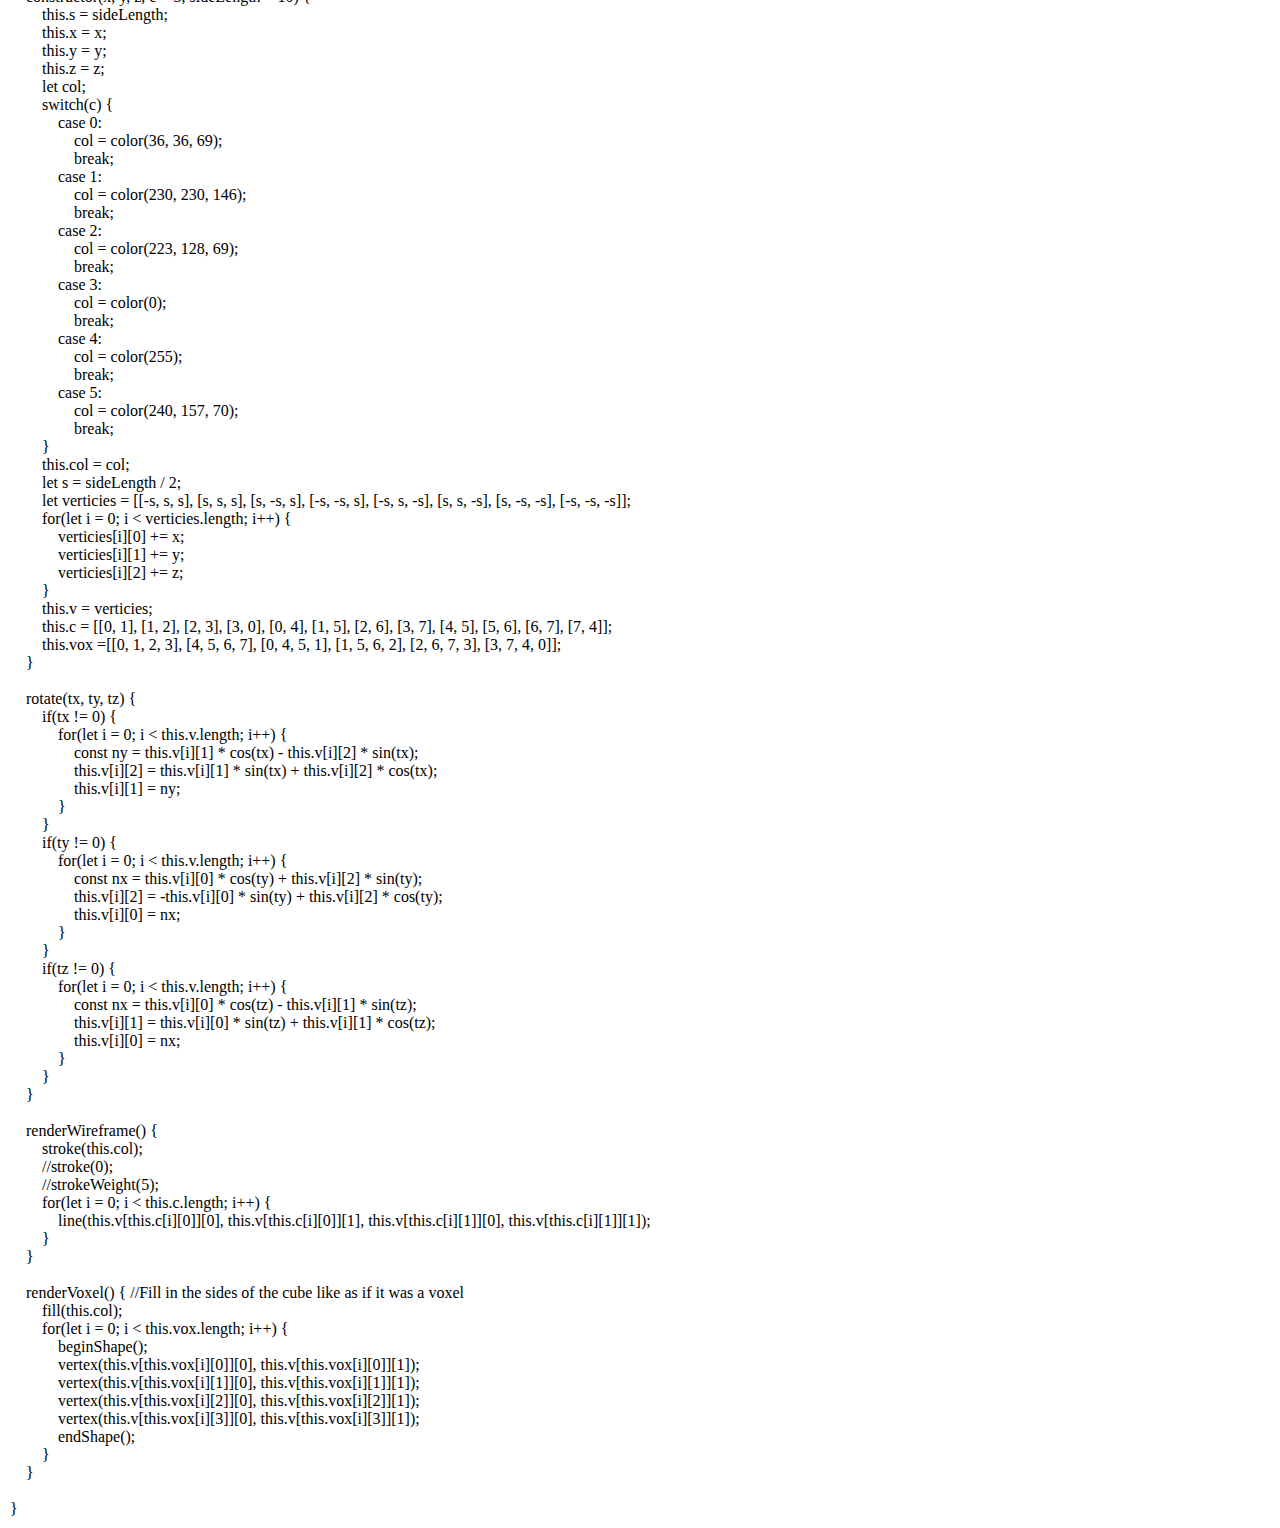
<file: ponytacode.html>
<!DOCTYPE html>
<html lang="en">
  <head>
    <meta charset="UTF-8">
    <meta name="viewport" content="width=device-width, initial-scale=1.0">
    <meta http-equiv="X-UA-Compatible" content="ie=edge">
    <title></title>
    <link rel="stylesheet" href="style.css">
  </head>
  <body class="rawcode">
    <a href="ponyta.html">< Return</a>
    <br>
    <br>
    <p>let ponyta;<br>
let fil = false;<br>
<br>
function setup() {<br>
&emsp;<br>
&emsp;createCanvas(500, 500);<br>
&emsp;strokeWeight(1);<br>
&emsp;<br>
&emsp;ponyta = new Ponyta(50, 100, 0);<br>
&emsp;<br>
&emsp;//Rotate to be like the image I was looking at to make this<br>
&emsp;//ponyta.rotate(0, PI / 4 - 0.05, 0);<br>
&emsp;//ponyta.rotate(PI / 12, 0, 0);<br>
&emsp;<br>
}<br>
<br>
function draw() {<br>
&emsp;<br>
&emsp;background(120);<br>
&emsp;translate(width / 2, height / 2);<br>
&emsp;<br>
&emsp;/* //CONSTANT ROTATION<br>
&emsp;ponyta.rotate(0, 0.02, 0.005); */<br>
&emsp;<br>
&emsp;//ROTATE USING ARROW KEYS<br>
&emsp;if(keyIsDown(RIGHT_ARROW)) {<br>
&emsp;&emsp;ponyta.rotate(0, -0.03, 0);<br>
&emsp;}<br>
&emsp;if(keyIsDown(LEFT_ARROW)) {<br>
&emsp;&emsp;ponyta.rotate(0, 0.03, 0);<br>
&emsp;}<br>
&emsp;if(keyIsDown(UP_ARROW)) {<br>
&emsp;&emsp;ponyta.rotate(-0.03, 0, 0);<br>
&emsp;}<br>
&emsp;if(keyIsDown(DOWN_ARROW)) {<br>
&emsp;&emsp;ponyta.rotate(0.03, 0, 0);<br>
&emsp;}<br>
&emsp;<br>
&emsp;//ponyta.renderWireframe();<br>
&emsp;<br>
&emsp;if(fil) {<br>
&emsp;&emsp;ponyta.renderVoxel();<br>
&emsp;}<br>
&emsp;else {<br>
&emsp;&emsp;ponyta.renderWireframe();<br>
&emsp;}<br>
<br>
}<br>
<br>
function keyPressed() {<br>
&emsp;if(key == "v") { //Render Filled in<br>
&emsp;&emsp;fil = true;<br>
&emsp;} else if(key == "w") { //Render Wire Frame<br>
&emsp;&emsp;fil = false;<br>
&emsp;}<br>
}<br>
<br>
class Ponyta { //Ponyta is an object which contains a preset array of cubes in the shape and color of the Pokemon Ponyta<br>
&emsp;<br>
&emsp;constructor(x, y, z) {<br>
&emsp;&emsp;this.x = x;<br>
&emsp;&emsp;this.y = y;<br>
&emsp;&emsp;this.z = z;<br>
&emsp;&emsp;let verticies = [<br>
&emsp;&emsp;&emsp;new Cube(0, 0, 0, 0), <br>
&emsp;&emsp;&emsp;new Cube(0, 0, -10, 0), <br>
&emsp;&emsp;&emsp;new Cube(-10, 0, -10, 0), <br>
&emsp;&emsp;&emsp;new Cube(-10, 0, 0, 0),<br>
&emsp;&emsp;&emsp;new Cube(0, -10, 0, 1),<br>
&emsp;&emsp;&emsp;new Cube(0, -10, -10, 1),<br>
&emsp;&emsp;&emsp;new Cube(-10, -10, -10, 1),<br>
&emsp;&emsp;&emsp;new Cube(-10, -10, 0, 1),<br>
&emsp;&emsp;&emsp;new Cube(0, -20, 0, 1),<br>
&emsp;&emsp;&emsp;new Cube(0, -20, -10, 1),<br>
&emsp;&emsp;&emsp;new Cube(-10, -20, -10, 1),<br>
&emsp;&emsp;&emsp;new Cube(-10, -20, 0, 1),<br>
&emsp;&emsp;&emsp;new Cube(0, -30, 0, 1),<br>
&emsp;&emsp;&emsp;new Cube(0, -30, -10, 1),<br>
&emsp;&emsp;&emsp;new Cube(-10, -30, -10, 2),<br>
&emsp;&emsp;&emsp;new Cube(-10, -40, -10, 2),<br>
&emsp;&emsp;&emsp;new Cube(-10, -50, -10, 2),<br>
&emsp;&emsp;&emsp;new Cube(-10, -30, 0, 1),<br>
&emsp;&emsp;&emsp;new Cube(-10, -40, 0, 1),<br>
&emsp;&emsp;&emsp;new Cube(-10, -50, 0, 1),<br>
&emsp;&emsp;&emsp;new Cube(0, -40, -10, 2),<br>
&emsp;&emsp;&emsp;new Cube(0, -50, -10, 2),<br>
&emsp;&emsp;&emsp;new Cube(0, -40, 0, 1),<br>
&emsp;&emsp;&emsp;new Cube(0, -50, 0, 1),<br>
&emsp;&emsp;&emsp;new Cube(-10, -60, -20, 2),<br>
&emsp;&emsp;&emsp;new Cube(-10, -40, -20, 2),<br>
&emsp;&emsp;&emsp;new Cube(-10, -50, -20, 2),<br>
&emsp;&emsp;&emsp;new Cube(0, -60, -10, 1),<br>
&emsp;&emsp;&emsp;new Cube(-10, -60, -10, 1),<br>
&emsp;&emsp;&emsp;new Cube(0, -60, 0, 1),<br>
&emsp;&emsp;&emsp;new Cube(-10, -60, 0, 1),<br>
&emsp;&emsp;&emsp;new Cube(0, -70, -10, 1),<br>
&emsp;&emsp;&emsp;new Cube(-10, -70, -10, 1),<br>
&emsp;&emsp;&emsp;new Cube(0, -70, 0, 1),<br>
&emsp;&emsp;&emsp;new Cube(-10, -70, 0, 1),<br>
&emsp;&emsp;&emsp;new Cube(-10, -80, -10, 1),<br>
&emsp;&emsp;&emsp;new Cube(0, -80, 0, 1),<br>
&emsp;&emsp;&emsp;new Cube(-10, -80, 0, 1),<br>
&emsp;&emsp;&emsp;new Cube(0, -90, 0, 1),<br>
&emsp;&emsp;&emsp;new Cube(-10, -90, 0, 1),<br>
&emsp;&emsp;&emsp;new Cube(0, -100, 0, 1),<br>
&emsp;&emsp;&emsp;new Cube(-10, -100, 0, 1),<br>
&emsp;&emsp;&emsp;new Cube(0, -110, 0, 1),<br>
&emsp;&emsp;&emsp;new Cube(-10, -110, 0, 1),<br>
&emsp;&emsp;&emsp;new Cube(10, -110, 0, 1),<br>
&emsp;&emsp;&emsp;new Cube(20, -110, 0, 1),<br>
&emsp;&emsp;&emsp;new Cube(0, -120, 0, 1),<br>
&emsp;&emsp;&emsp;new Cube(10, -120, 0, 1),<br>
&emsp;&emsp;&emsp;new Cube(20, -120, 0, 1),<br>
&emsp;&emsp;&emsp;new Cube(30, -120, 0, 1),<br>
&emsp;&emsp;&emsp;new Cube(40, -120, 0, 1),<br>
&emsp;&emsp;&emsp;new Cube(50, -120, 0, 1),<br>
&emsp;&emsp;&emsp;new Cube(60, -120, 0, 1),<br>
&emsp;&emsp;&emsp;new Cube(0, -130, 0, 1),<br>
&emsp;&emsp;&emsp;new Cube(10, -130, 0, 1),<br>
&emsp;&emsp;&emsp;new Cube(20, -130, 0, 1),<br>
&emsp;&emsp;&emsp;new Cube(30, -130, 0, 1),<br>
&emsp;&emsp;&emsp;new Cube(40, -130, 0, 1),<br>
&emsp;&emsp;&emsp;new Cube(50, -130, 0, 1),<br>
&emsp;&emsp;&emsp;new Cube(60, -130, 0, 1),<br>
&emsp;&emsp;&emsp;new Cube(0, -140, 0, 1),<br>
&emsp;&emsp;&emsp;new Cube(10, -140, 0, 1),<br>
&emsp;&emsp;&emsp;new Cube(20, -140, 0, 1),<br>
&emsp;&emsp;&emsp;new Cube(30, -140, 0, 3),<br>
&emsp;&emsp;&emsp;new Cube(40, -140, 0, 1),<br>
&emsp;&emsp;&emsp;new Cube(50, -140, 0, 1),<br>
&emsp;&emsp;&emsp;new Cube(0, -150, 0, 1),<br>
&emsp;&emsp;&emsp;new Cube(10, -150, 0, 1),<br>
&emsp;&emsp;&emsp;new Cube(20, -150, 0, 1),<br>
&emsp;&emsp;&emsp;new Cube(30, -150, 0, 4),<br>
&emsp;&emsp;&emsp;new Cube(40, -150, 0, 1),<br>
&emsp;&emsp;&emsp;new Cube(0, -160, 0, 1),<br>
&emsp;&emsp;&emsp;new Cube(10, -160, 0, 1),<br>
&emsp;&emsp;&emsp;new Cube(20, -160, 0, 1),<br>
&emsp;&emsp;&emsp;new Cube(30, -160, 0, 1),<br>
&emsp;&emsp;&emsp;new Cube(20, -160, -10, 1),<br>
&emsp;&emsp;&emsp;new Cube(20, -170, -10, 1),<br>
&emsp;&emsp;&emsp;new Cube(20, -170, 0, 5),<br>
&emsp;&emsp;&emsp;new Cube(10, -180, 0, 5),<br>
&emsp;&emsp;&emsp;new Cube(0, -180, 0, 5),<br>
&emsp;&emsp;&emsp;new Cube(-20, -60, -20, 5),<br>
&emsp;&emsp;&emsp;new Cube(-20, -70, -20, 5),<br>
&emsp;&emsp;&emsp;new Cube(-30, -70, -20, 5),<br>
&emsp;&emsp;&emsp;new Cube(-30, -80, -20, 5),<br>
&emsp;&emsp;&emsp;new Cube(-20, -60, -10, 1),<br>
&emsp;&emsp;&emsp;new Cube(-20, -70, -10, 1),<br>
&emsp;&emsp;&emsp;new Cube(-20, -80, -10, 1),<br>
&emsp;&emsp;&emsp;new Cube(-20, -90, -10, 1),<br>
&emsp;&emsp;&emsp;new Cube(-30, -60, -10, 1),<br>
&emsp;&emsp;&emsp;new Cube(-30, -70, -10, 1),<br>
&emsp;&emsp;&emsp;new Cube(-30, -80, -10, 1),<br>
&emsp;&emsp;&emsp;new Cube(-30, -90, -10, 1),<br>
&emsp;&emsp;&emsp;new Cube(-20, -60, 0, 1),<br>
&emsp;&emsp;&emsp;new Cube(-20, -70, 0, 1),<br>
&emsp;&emsp;&emsp;new Cube(-20, -80, 0, 1),<br>
&emsp;&emsp;&emsp;new Cube(-20, -90, 0, 1),<br>
&emsp;&emsp;&emsp;new Cube(-30, -60, 0, 1),<br>
&emsp;&emsp;&emsp;new Cube(-30, -70, 0, 1),<br>
&emsp;&emsp;&emsp;new Cube(-30, -80, 0, 1),<br>
&emsp;&emsp;&emsp;new Cube(-30, -90, 0, 1),<br>
&emsp;&emsp;&emsp;new Cube(-20, -100, 0, 1),<br>
&emsp;&emsp;&emsp;new Cube(-30, -100, 0, 1),<br>
&emsp;&emsp;&emsp;new Cube(-40, -60, 0, 1),<br>
&emsp;&emsp;&emsp;new Cube(-40, -70, 0, 1),<br>
&emsp;&emsp;&emsp;new Cube(-40, -80, 0, 1),<br>
&emsp;&emsp;&emsp;new Cube(-40, -90, 0, 1),<br>
&emsp;&emsp;&emsp;new Cube(-50, -60, 0, 1),<br>
&emsp;&emsp;&emsp;new Cube(-50, -70, 0, 1),<br>
&emsp;&emsp;&emsp;new Cube(-50, -80, 0, 1),<br>
&emsp;&emsp;&emsp;new Cube(-50, -90, 0, 1),<br>
&emsp;&emsp;&emsp;new Cube(-40, -100, 0, 2),<br>
&emsp;&emsp;&emsp;new Cube(-50, -100, 0, 2),<br>
&emsp;&emsp;&emsp;new Cube(-40, -60, -10, 1),<br>
&emsp;&emsp;&emsp;new Cube(-40, -70, -10, 1),<br>
&emsp;&emsp;&emsp;new Cube(-40, -80, -10, 1),<br>
&emsp;&emsp;&emsp;new Cube(-40, -90, -10, 1),<br>
&emsp;&emsp;&emsp;new Cube(-50, -60, -10, 1),<br>
&emsp;&emsp;&emsp;new Cube(-50, -70, -10, 1),<br>
&emsp;&emsp;&emsp;new Cube(-50, -80, -10, 1),<br>
&emsp;&emsp;&emsp;new Cube(-50, -90, -10, 1),<br>
&emsp;&emsp;&emsp;new Cube(-60, -60, 0, 1),<br>
&emsp;&emsp;&emsp;new Cube(-60, -70, 0, 1),<br>
&emsp;&emsp;&emsp;new Cube(-60, -80, 0, 1),<br>
&emsp;&emsp;&emsp;new Cube(-60, -90, 0, 1),<br>
&emsp;&emsp;&emsp;new Cube(-70, -60, 0, 1),<br>
&emsp;&emsp;&emsp;new Cube(-70, -70, 0, 1),<br>
&emsp;&emsp;&emsp;new Cube(-70, -80, 0, 1),<br>
&emsp;&emsp;&emsp;new Cube(-70, -90, 0, 1),<br>
&emsp;&emsp;&emsp;new Cube(-60, -100, 0, 2),<br>
&emsp;&emsp;&emsp;new Cube(-70, -100, 0, 1),<br>
&emsp;&emsp;&emsp;new Cube(-60, -60, -10, 1),<br>
&emsp;&emsp;&emsp;new Cube(-60, -70, -10, 1),<br>
&emsp;&emsp;&emsp;new Cube(-60, -80, -10, 1),<br>
&emsp;&emsp;&emsp;new Cube(-60, -90, -10, 1),<br>
&emsp;&emsp;&emsp;new Cube(-70, -60, -10, 1),<br>
&emsp;&emsp;&emsp;new Cube(-70, -70, -10, 1),<br>
&emsp;&emsp;&emsp;new Cube(-70, -80, -10, 1),<br>
&emsp;&emsp;&emsp;new Cube(-70, -90, -10, 1),<br>
&emsp;&emsp;&emsp;new Cube(-80, -60, 0, 1),<br>
&emsp;&emsp;&emsp;new Cube(-80, -70, 0, 1),<br>
&emsp;&emsp;&emsp;new Cube(-80, -80, 0, 1),<br>
&emsp;&emsp;&emsp;new Cube(-80, -90, 0, 1),<br>
&emsp;&emsp;&emsp;new Cube(-90, -60, 0, 1),<br>
&emsp;&emsp;&emsp;new Cube(-90, -70, 0, 1),<br>
&emsp;&emsp;&emsp;new Cube(-90, -80, 0, 1),<br>
&emsp;&emsp;&emsp;new Cube(-90, -90, 0, 1),<br>
&emsp;&emsp;&emsp;new Cube(-80, -100, 0, 1),<br>
&emsp;&emsp;&emsp;new Cube(-90, -100, 0, 1),<br>
&emsp;&emsp;&emsp;new Cube(-80, -60, -10, 2),<br>
&emsp;&emsp;&emsp;new Cube(-80, -70, -10, 1),<br>
&emsp;&emsp;&emsp;new Cube(-80, -80, -10, 1),<br>
&emsp;&emsp;&emsp;new Cube(-80, -90, -10, 1),<br>
&emsp;&emsp;&emsp;new Cube(-90, -60, -10, 2),<br>
&emsp;&emsp;&emsp;new Cube(-90, -70, -10, 1),<br>
&emsp;&emsp;&emsp;new Cube(-90, -80, -10, 1),<br>
&emsp;&emsp;&emsp;new Cube(-80, -20, 0, 1),<br>
&emsp;&emsp;&emsp;new Cube(-80, -30, 0, 1),<br>
&emsp;&emsp;&emsp;new Cube(-80, -40, 0, 1),<br>
&emsp;&emsp;&emsp;new Cube(-80, -50, 0, 1),<br>
&emsp;&emsp;&emsp;new Cube(-90, -20, 0, 1),<br>
&emsp;&emsp;&emsp;new Cube(-90, -30, 0, 1),<br>
&emsp;&emsp;&emsp;new Cube(-90, -40, 0, 1),<br>
&emsp;&emsp;&emsp;new Cube(-90, -50, 0, 1),<br>
&emsp;&emsp;&emsp;new Cube(-80, -20, -10, 1),<br>
&emsp;&emsp;&emsp;new Cube(-80, -30, -10, 1),<br>
&emsp;&emsp;&emsp;new Cube(-80, -40, -10, 2),<br>
&emsp;&emsp;&emsp;new Cube(-80, -50, -10, 2),<br>
&emsp;&emsp;&emsp;new Cube(-90, -20, -10, 1),<br>
&emsp;&emsp;&emsp;new Cube(-90, -30, -10, 1),<br>
&emsp;&emsp;&emsp;new Cube(-90, -40, -10, 2),<br>
&emsp;&emsp;&emsp;new Cube(-90, -50, -10, 2),<br>
&emsp;&emsp;&emsp;new Cube(-80, -10, 0, 1),<br>
&emsp;&emsp;&emsp;new Cube(-80, -10, -10, 1),<br>
&emsp;&emsp;&emsp;new Cube(-90, -10, 0, 1),<br>
&emsp;&emsp;&emsp;new Cube(-90, -10, -10, 1),<br>
&emsp;&emsp;&emsp;new Cube(-80, 0, 0, 0),<br>
&emsp;&emsp;&emsp;new Cube(-80, 0, -10, 0),<br>
&emsp;&emsp;&emsp;new Cube(-90, 0, 0, 0),<br>
&emsp;&emsp;&emsp;new Cube(-90, 0, -10, 0),<br>
&emsp;&emsp;&emsp;new Cube(-70, -50, -10, 1),<br>
&emsp;&emsp;&emsp;new Cube(-70, -50, 0, 1),<br>
&emsp;&emsp;&emsp;new Cube(-70, -40, -10, 1),<br>
&emsp;&emsp;&emsp;new Cube(-70, -40, 0, 1),<br>
&emsp;&emsp;&emsp;new Cube(-70, -30, -10, 1),<br>
&emsp;&emsp;&emsp;new Cube(-70, -30, 0, 1),<br>
&emsp;&emsp;&emsp;new Cube(-60, -50, -10, 1),<br>
&emsp;&emsp;&emsp;new Cube(-60, -50, 0, 1),<br>
&emsp;&emsp;&emsp;new Cube(-90, -60, -20, 2),<br>
&emsp;&emsp;&emsp;new Cube(-90, -50, -20, 2),<br>
&emsp;&emsp;&emsp;new Cube(-90, -40, -20, 2),<br>
&emsp;&emsp;&emsp;new Cube(-90, -30, -20, 2),<br>
&emsp;&emsp;&emsp;new Cube(-90, -20, -20, 5),<br>
&emsp;&emsp;&emsp;new Cube(-90, -70, -20, 5),<br>
&emsp;&emsp;&emsp;new Cube(-80, -60, -20, 5),<br>
&emsp;&emsp;&emsp;new Cube(-100, -70, -20, 5),<br>
&emsp;&emsp;&emsp;new Cube(-100, -60, -20, 5),<br>
&emsp;&emsp;&emsp;new Cube(-100, -80, -20, 5),<br>
&emsp;&emsp;&emsp;new Cube(-10, -170, 0, 2),<br>
&emsp;&emsp;&emsp;new Cube(-10, -180, 0, 2),<br>
&emsp;&emsp;&emsp;new Cube(10, -170, 0, 2),<br>
&emsp;&emsp;&emsp;new Cube(0, -170, 0, 2),<br>
&emsp;&emsp;&emsp;new Cube(-20, -180, 0, 2),<br>
&emsp;&emsp;&emsp;new Cube(-80, -110, 0, 2),<br>
&emsp;&emsp;&emsp;new Cube(-90, -110, 0, 2),<br>
&emsp;&emsp;&emsp;new Cube(-100, -110, 0, 2),<br>
&emsp;&emsp;&emsp;new Cube(-110, -110, 0, 2),<br>
&emsp;&emsp;&emsp;new Cube(-120, -110, 0, 2),<br>
&emsp;&emsp;&emsp;new Cube(-130, -110, 0, 2),<br>
&emsp;&emsp;&emsp;new Cube(-100, -100, 0, 2),<br>
&emsp;&emsp;&emsp;new Cube(-110, -100, 0, 2),<br>
&emsp;&emsp;&emsp;new Cube(-120, -100, 0, 2),<br>
&emsp;&emsp;&emsp;new Cube(-100, -90, 0, 2),<br>
&emsp;&emsp;&emsp;new Cube(-140, -110, 0, 5),<br>
&emsp;&emsp;&emsp;new Cube(-130, -120, 0, 5),<br>
&emsp;&emsp;&emsp;new Cube(-120, -120, 0, 2),<br>
&emsp;&emsp;&emsp;new Cube(-110, -120, 0, 2),<br>
&emsp;&emsp;&emsp;new Cube(-100, -100, -10, 2),<br>
&emsp;&emsp;&emsp;new Cube(-100, -110, -10, 2),<br>
&emsp;&emsp;&emsp;new Cube(-100, -120, -10, 5),<br>
&emsp;&emsp;&emsp;new Cube(0, 0, 20, 0), <br>
&emsp;&emsp;&emsp;new Cube(0, 0, 30, 0), <br>
&emsp;&emsp;&emsp;new Cube(-10, 0, 30, 0), <br>
&emsp;&emsp;&emsp;new Cube(-10, 0, 20, 0),<br>
&emsp;&emsp;&emsp;new Cube(0, -10, 20, 1),<br>
&emsp;&emsp;&emsp;new Cube(0, -10, 30, 1),<br>
&emsp;&emsp;&emsp;new Cube(-10, -10, 30, 1),<br>
&emsp;&emsp;&emsp;new Cube(-10, -10, 20, 1),<br>
&emsp;&emsp;&emsp;new Cube(0, -20, 20, 1),<br>
&emsp;&emsp;&emsp;new Cube(0, -20, 30, 1),<br>
&emsp;&emsp;&emsp;new Cube(-10, -20, 30, 1),<br>
&emsp;&emsp;&emsp;new Cube(-10, -20, 20, 1),<br>
&emsp;&emsp;&emsp;new Cube(0, -30, 20, 1),<br>
&emsp;&emsp;&emsp;new Cube(0, -30, 30, 1),<br>
&emsp;&emsp;&emsp;new Cube(-10, -30, 30, 2),<br>
&emsp;&emsp;&emsp;new Cube(-10, -40, 30, 2),<br>
&emsp;&emsp;&emsp;new Cube(-10, -50, 30, 2),<br>
&emsp;&emsp;&emsp;new Cube(-10, -30, 20, 1),<br>
&emsp;&emsp;&emsp;new Cube(-10, -40, 20, 1),<br>
&emsp;&emsp;&emsp;new Cube(-10, -50, 20, 1),<br>
&emsp;&emsp;&emsp;new Cube(0, -40, 30, 2),<br>
&emsp;&emsp;&emsp;new Cube(0, -50, 30, 2),<br>
&emsp;&emsp;&emsp;new Cube(0, -40, 20, 1),<br>
&emsp;&emsp;&emsp;new Cube(0, -50, 20, 1),<br>
&emsp;&emsp;&emsp;new Cube(-10, -60, 40, 2),<br>
&emsp;&emsp;&emsp;new Cube(-10, -40, 40, 2),<br>
&emsp;&emsp;&emsp;new Cube(-10, -50, 40, 2),<br>
&emsp;&emsp;&emsp;new Cube(0, -60, 30, 1),<br>
&emsp;&emsp;&emsp;new Cube(-10, -60, 30, 1),<br>
&emsp;&emsp;&emsp;new Cube(0, -60, 20, 1),<br>
&emsp;&emsp;&emsp;new Cube(-10, -60, 20, 1),<br>
&emsp;&emsp;&emsp;new Cube(0, -70, 30, 1),<br>
&emsp;&emsp;&emsp;new Cube(-10, -70, 30, 1),<br>
&emsp;&emsp;&emsp;new Cube(0, -70, 20, 1),<br>
&emsp;&emsp;&emsp;new Cube(-10, -70, 20, 1),<br>
&emsp;&emsp;&emsp;new Cube(-10, -80, 30, 1),<br>
&emsp;&emsp;&emsp;new Cube(0, -80, 20, 1),<br>
&emsp;&emsp;&emsp;new Cube(-10, -80, 20, 1),<br>
&emsp;&emsp;&emsp;new Cube(0, -90, 20, 1),<br>
&emsp;&emsp;&emsp;new Cube(-10, -90, 20, 1),<br>
&emsp;&emsp;&emsp;new Cube(0, -100, 20, 1),<br>
&emsp;&emsp;&emsp;new Cube(-10, -100, 20, 1),<br>
&emsp;&emsp;&emsp;new Cube(0, -110, 20, 1),<br>
&emsp;&emsp;&emsp;new Cube(-10, -110, 20, 1),<br>
&emsp;&emsp;&emsp;new Cube(10, -110, 20, 1),<br>
&emsp;&emsp;&emsp;new Cube(20, -110, 20, 1),<br>
&emsp;&emsp;&emsp;new Cube(0, -120, 20, 1),<br>
&emsp;&emsp;&emsp;new Cube(10, -120, 20, 1),<br>
&emsp;&emsp;&emsp;new Cube(20, -120, 20, 1),<br>
&emsp;&emsp;&emsp;new Cube(30, -120, 20, 1),<br>
&emsp;&emsp;&emsp;new Cube(40, -120, 20, 1),<br>
&emsp;&emsp;&emsp;new Cube(50, -120, 20, 1),<br>
&emsp;&emsp;&emsp;new Cube(60, -120, 20, 1),<br>
&emsp;&emsp;&emsp;new Cube(0, -130, 20, 1),<br>
&emsp;&emsp;&emsp;new Cube(10, -130, 20, 1),<br>
&emsp;&emsp;&emsp;new Cube(20, -130, 20, 1),<br>
&emsp;&emsp;&emsp;new Cube(30, -130, 20, 1),<br>
&emsp;&emsp;&emsp;new Cube(40, -130, 20, 1),<br>
&emsp;&emsp;&emsp;new Cube(50, -130, 20, 1),<br>
&emsp;&emsp;&emsp;new Cube(60, -130, 20, 1),<br>
&emsp;&emsp;&emsp;new Cube(0, -140, 20, 1),<br>
&emsp;&emsp;&emsp;new Cube(10, -140, 20, 1),<br>
&emsp;&emsp;&emsp;new Cube(20, -140, 20, 1),<br>
&emsp;&emsp;&emsp;new Cube(30, -140, 20, 3),<br>
&emsp;&emsp;&emsp;new Cube(40, -140, 20, 1),<br>
&emsp;&emsp;&emsp;new Cube(50, -140, 20, 1),<br>
&emsp;&emsp;&emsp;new Cube(0, -150, 20, 1),<br>
&emsp;&emsp;&emsp;new Cube(10, -150, 20, 1),<br>
&emsp;&emsp;&emsp;new Cube(20, -150, 20, 1),<br>
&emsp;&emsp;&emsp;new Cube(30, -150, 20, 4),<br>
&emsp;&emsp;&emsp;new Cube(40, -150, 20, 1),<br>
&emsp;&emsp;&emsp;new Cube(0, -160, 20, 1),<br>
&emsp;&emsp;&emsp;new Cube(10, -160, 20, 1),<br>
&emsp;&emsp;&emsp;new Cube(20, -160, 20, 1),<br>
&emsp;&emsp;&emsp;new Cube(30, -160, 20, 1),<br>
&emsp;&emsp;&emsp;new Cube(20, -160, 30, 1),<br>
&emsp;&emsp;&emsp;new Cube(20, -170, 30, 1),<br>
&emsp;&emsp;&emsp;new Cube(20, -170, 20, 5),<br>
&emsp;&emsp;&emsp;new Cube(10, -180, 20, 5),<br>
&emsp;&emsp;&emsp;new Cube(0, -180, 20, 5),<br>
&emsp;&emsp;&emsp;new Cube(-20, -60, 40, 5),<br>
&emsp;&emsp;&emsp;new Cube(-20, -70, 40, 5),<br>
&emsp;&emsp;&emsp;new Cube(-30, -70, 40, 5),<br>
&emsp;&emsp;&emsp;new Cube(-30, -80, 40, 5),<br>
&emsp;&emsp;&emsp;new Cube(-20, -60, 30, 1),<br>
&emsp;&emsp;&emsp;new Cube(-20, -70, 30, 1),<br>
&emsp;&emsp;&emsp;new Cube(-20, -80, 30, 1),<br>
&emsp;&emsp;&emsp;new Cube(-20, -90, 30, 1),<br>
&emsp;&emsp;&emsp;new Cube(-30, -60, 30, 1),<br>
&emsp;&emsp;&emsp;new Cube(-30, -70, 30, 1),<br>
&emsp;&emsp;&emsp;new Cube(-30, -80, 30, 1),<br>
&emsp;&emsp;&emsp;new Cube(-30, -90, 30, 1),<br>
&emsp;&emsp;&emsp;new Cube(-20, -60, 20, 1),<br>
&emsp;&emsp;&emsp;new Cube(-20, -70, 20, 1),<br>
&emsp;&emsp;&emsp;new Cube(-20, -80, 20, 1),<br>
&emsp;&emsp;&emsp;new Cube(-20, -90, 20, 1),<br>
&emsp;&emsp;&emsp;new Cube(-30, -60, 20, 1),<br>
&emsp;&emsp;&emsp;new Cube(-30, -70, 20, 1),<br>
&emsp;&emsp;&emsp;new Cube(-30, -80, 20, 1),<br>
&emsp;&emsp;&emsp;new Cube(-30, -90, 20, 1),<br>
&emsp;&emsp;&emsp;new Cube(-20, -100, 20, 1),<br>
&emsp;&emsp;&emsp;new Cube(-30, -100, 20, 1),<br>
&emsp;&emsp;&emsp;new Cube(-40, -60, 20, 1),<br>
&emsp;&emsp;&emsp;new Cube(-40, -70, 20, 1),<br>
&emsp;&emsp;&emsp;new Cube(-40, -80, 20, 1),<br>
&emsp;&emsp;&emsp;new Cube(-40, -90, 20, 1),<br>
&emsp;&emsp;&emsp;new Cube(-50, -60, 20, 1),<br>
&emsp;&emsp;&emsp;new Cube(-50, -70, 20, 1),<br>
&emsp;&emsp;&emsp;new Cube(-50, -80, 20, 1),<br>
&emsp;&emsp;&emsp;new Cube(-50, -90, 20, 1),<br>
&emsp;&emsp;&emsp;new Cube(-40, -100, 20, 2),<br>
&emsp;&emsp;&emsp;new Cube(-50, -100, 20, 2),<br>
&emsp;&emsp;&emsp;new Cube(-40, -60, 30, 1),<br>
&emsp;&emsp;&emsp;new Cube(-40, -70, 30, 1),<br>
&emsp;&emsp;&emsp;new Cube(-40, -80, 30, 1),<br>
&emsp;&emsp;&emsp;new Cube(-40, -90, 30, 1),<br>
&emsp;&emsp;&emsp;new Cube(-50, -60, 30, 1),<br>
&emsp;&emsp;&emsp;new Cube(-50, -70, 30, 1),<br>
&emsp;&emsp;&emsp;new Cube(-50, -80, 30, 1),<br>
&emsp;&emsp;&emsp;new Cube(-50, -90, 30, 1),<br>
&emsp;&emsp;&emsp;new Cube(-60, -60, 20, 1),<br>
&emsp;&emsp;&emsp;new Cube(-60, -70, 20, 1),<br>
&emsp;&emsp;&emsp;new Cube(-60, -80, 20, 1),<br>
&emsp;&emsp;&emsp;new Cube(-60, -90, 20, 1),<br>
&emsp;&emsp;&emsp;new Cube(-70, -60, 20, 1),<br>
&emsp;&emsp;&emsp;new Cube(-70, -70, 20, 1),<br>
&emsp;&emsp;&emsp;new Cube(-70, -80, 20, 1),<br>
&emsp;&emsp;&emsp;new Cube(-70, -90, 20, 1),<br>
&emsp;&emsp;&emsp;new Cube(-60, -100, 20, 2),<br>
&emsp;&emsp;&emsp;new Cube(-70, -100, 20, 1),<br>
&emsp;&emsp;&emsp;new Cube(-60, -60, 30, 1),<br>
&emsp;&emsp;&emsp;new Cube(-60, -70, 30, 1),<br>
&emsp;&emsp;&emsp;new Cube(-60, -80, 30, 1),<br>
&emsp;&emsp;&emsp;new Cube(-60, -90, 30, 1),<br>
&emsp;&emsp;&emsp;new Cube(-70, -60, 30, 1),<br>
&emsp;&emsp;&emsp;new Cube(-70, -70, 30, 1),<br>
&emsp;&emsp;&emsp;new Cube(-70, -80, 30, 1),<br>
&emsp;&emsp;&emsp;new Cube(-70, -90, 30, 1),<br>
&emsp;&emsp;&emsp;new Cube(-80, -60, 20, 1),<br>
&emsp;&emsp;&emsp;new Cube(-80, -70, 20, 1),<br>
&emsp;&emsp;&emsp;new Cube(-80, -80, 20, 1),<br>
&emsp;&emsp;&emsp;new Cube(-80, -90, 20, 1),<br>
&emsp;&emsp;&emsp;new Cube(-90, -60, 20, 1),<br>
&emsp;&emsp;&emsp;new Cube(-90, -70, 20, 1),<br>
&emsp;&emsp;&emsp;new Cube(-90, -80, 20, 1),<br>
&emsp;&emsp;&emsp;new Cube(-90, -90, 20, 1),<br>
&emsp;&emsp;&emsp;new Cube(-80, -100, 20, 1),<br>
&emsp;&emsp;&emsp;new Cube(-90, -100, 20, 1),<br>
&emsp;&emsp;&emsp;new Cube(-80, -60, 30, 2),<br>
&emsp;&emsp;&emsp;new Cube(-80, -70, 30, 1),<br>
&emsp;&emsp;&emsp;new Cube(-80, -80, 30, 1),<br>
&emsp;&emsp;&emsp;new Cube(-80, -90, 30, 1),<br>
&emsp;&emsp;&emsp;new Cube(-90, -60, 30, 2),<br>
&emsp;&emsp;&emsp;new Cube(-90, -70, 30, 1),<br>
&emsp;&emsp;&emsp;new Cube(-90, -80, 30, 1),<br>
&emsp;&emsp;&emsp;new Cube(-80, -20, 20, 1),<br>
&emsp;&emsp;&emsp;new Cube(-80, -30, 20, 1),<br>
&emsp;&emsp;&emsp;new Cube(-80, -40, 20, 1),<br>
&emsp;&emsp;&emsp;new Cube(-80, -50, 20, 1),<br>
&emsp;&emsp;&emsp;new Cube(-90, -20, 20, 1),<br>
&emsp;&emsp;&emsp;new Cube(-90, -30, 20, 1),<br>
&emsp;&emsp;&emsp;new Cube(-90, -40, 20, 1),<br>
&emsp;&emsp;&emsp;new Cube(-90, -50, 20, 1),<br>
&emsp;&emsp;&emsp;new Cube(-80, -20, 30, 1),<br>
&emsp;&emsp;&emsp;new Cube(-80, -30, 30, 1),<br>
&emsp;&emsp;&emsp;new Cube(-80, -40, 30, 2),<br>
&emsp;&emsp;&emsp;new Cube(-80, -50, 30, 2),<br>
&emsp;&emsp;&emsp;new Cube(-90, -20, 30, 1),<br>
&emsp;&emsp;&emsp;new Cube(-90, -30, 30, 1),<br>
&emsp;&emsp;&emsp;new Cube(-90, -40, 30, 2),<br>
&emsp;&emsp;&emsp;new Cube(-90, -50, 30, 2),<br>
&emsp;&emsp;&emsp;new Cube(-80, -10, 20, 1),<br>
&emsp;&emsp;&emsp;new Cube(-80, -10, 30, 1),<br>
&emsp;&emsp;&emsp;new Cube(-90, -10, 20, 1),<br>
&emsp;&emsp;&emsp;new Cube(-90, -10, 30, 1),<br>
&emsp;&emsp;&emsp;new Cube(-80, 0, 20, 0),<br>
&emsp;&emsp;&emsp;new Cube(-80, 0, 30, 0),<br>
&emsp;&emsp;&emsp;new Cube(-90, 0, 20, 0),<br>
&emsp;&emsp;&emsp;new Cube(-90, 0, 30, 0),<br>
&emsp;&emsp;&emsp;new Cube(-70, -50, 30, 1),<br>
&emsp;&emsp;&emsp;new Cube(-70, -50, 20, 1),<br>
&emsp;&emsp;&emsp;new Cube(-70, -40, 30, 1),<br>
&emsp;&emsp;&emsp;new Cube(-70, -40, 20, 1),<br>
&emsp;&emsp;&emsp;new Cube(-70, -30, 30, 1),<br>
&emsp;&emsp;&emsp;new Cube(-70, -30, 20, 1),<br>
&emsp;&emsp;&emsp;new Cube(-60, -50, 30, 1),<br>
&emsp;&emsp;&emsp;new Cube(-60, -50, 20, 1),<br>
&emsp;&emsp;&emsp;new Cube(-90, -60, 40, 2),<br>
&emsp;&emsp;&emsp;new Cube(-90, -50, 40, 2),<br>
&emsp;&emsp;&emsp;new Cube(-90, -40, 40, 2),<br>
&emsp;&emsp;&emsp;new Cube(-90, -30, 40, 2),<br>
&emsp;&emsp;&emsp;new Cube(-90, -20, 40, 5),<br>
&emsp;&emsp;&emsp;new Cube(-90, -70, 40, 5),<br>
&emsp;&emsp;&emsp;new Cube(-80, -60, 40, 5),<br>
&emsp;&emsp;&emsp;new Cube(-100, -70, 40, 5),<br>
&emsp;&emsp;&emsp;new Cube(-100, -60, 40, 5),<br>
&emsp;&emsp;&emsp;new Cube(-100, -80, 40, 5),<br>
&emsp;&emsp;&emsp;new Cube(-10, -170, 20, 2),<br>
&emsp;&emsp;&emsp;new Cube(-10, -180, 20, 2),<br>
&emsp;&emsp;&emsp;new Cube(10, -170, 20, 2),<br>
&emsp;&emsp;&emsp;new Cube(0, -170, 20, 2),<br>
&emsp;&emsp;&emsp;new Cube(-20, -180, 20, 2),<br>
&emsp;&emsp;&emsp;new Cube(-80, -110, 20, 2),<br>
&emsp;&emsp;&emsp;new Cube(-90, -110, 20, 2),<br>
&emsp;&emsp;&emsp;new Cube(-100, -110, 20, 2),<br>
&emsp;&emsp;&emsp;new Cube(-110, -110, 20, 2),<br>
&emsp;&emsp;&emsp;new Cube(-120, -110, 20, 2),<br>
&emsp;&emsp;&emsp;new Cube(-130, -110, 20, 2),<br>
&emsp;&emsp;&emsp;new Cube(-100, -100, 20, 2),<br>
&emsp;&emsp;&emsp;new Cube(-110, -100, 20, 2),<br>
&emsp;&emsp;&emsp;new Cube(-120, -100, 20, 2),<br>
&emsp;&emsp;&emsp;new Cube(-100, -90, 20, 2),<br>
&emsp;&emsp;&emsp;new Cube(-140, -110, 20, 5),<br>
&emsp;&emsp;&emsp;new Cube(-130, -120, 20, 5),<br>
&emsp;&emsp;&emsp;new Cube(-120, -120, 20, 2),<br>
&emsp;&emsp;&emsp;new Cube(-110, -120, 20, 2),<br>
&emsp;&emsp;&emsp;new Cube(-100, -100, 30, 2),<br>
&emsp;&emsp;&emsp;new Cube(-100, -110, 30, 2),<br>
&emsp;&emsp;&emsp;new Cube(-100, -120, 30, 5),<br>
&emsp;&emsp;&emsp;new Cube(-50, -130, 10, 5),<br>
&emsp;&emsp;&emsp;new Cube(-50, -120, 10, 5),<br>
&emsp;&emsp;&emsp;new Cube(-40, -120, 10, 5),<br>
&emsp;&emsp;&emsp;new Cube(-50, -110, 10, 2),<br>
&emsp;&emsp;&emsp;new Cube(-40, -110, 10, 2),<br>
&emsp;&emsp;&emsp;new Cube(-30, -110, 10, 2),<br>
&emsp;&emsp;&emsp;new Cube(-20, -110, 10, 2),<br>
&emsp;&emsp;&emsp;new Cube(-20, -120, 10, 5),<br>
&emsp;&emsp;&emsp;new Cube(-60, -120, 10, 5),<br>
&emsp;&emsp;&emsp;new Cube(-70, -120, 10, 5),<br>
&emsp;&emsp;&emsp;new Cube(-60, -110, 10, 5),<br>
&emsp;&emsp;&emsp;new Cube(-70, -110, 10, 5),<br>
&emsp;&emsp;&emsp;new Cube(-80, -120, 10, 5),<br>
&emsp;&emsp;&emsp;new Cube(-80, -110, 10, 2),<br>
&emsp;&emsp;&emsp;new Cube(-90, -110, 10, 2),<br>
&emsp;&emsp;&emsp;new Cube(-100, -110, 10, 5),<br>
&emsp;&emsp;&emsp;new Cube(-110, -110, 10, 2),<br>
&emsp;&emsp;&emsp;new Cube(-110, -120, 10, 2),<br>
&emsp;&emsp;&emsp;new Cube(-110, -130, 10, 5),<br>
&emsp;&emsp;&emsp;new Cube(-120, -120, 10, 2),<br>
&emsp;&emsp;&emsp;new Cube(-130, -120, 10, 2),<br>
&emsp;&emsp;&emsp;new Cube(-140, -120, 10, 2),<br>
&emsp;&emsp;&emsp;new Cube(-150, -120, 10, 5),<br>
&emsp;&emsp;&emsp;new Cube(-150, -130, 10, 5),<br>
&emsp;&emsp;&emsp;new Cube(-150, -140, 10, 5),<br>
&emsp;&emsp;&emsp;new Cube(-160, -130, 10, 5),<br>
&emsp;&emsp;&emsp;new Cube(-160, -140, 10, 5),<br>
&emsp;&emsp;&emsp;new Cube(-170, -130, 10, 5),<br>
&emsp;&emsp;&emsp;new Cube(-140, -130, 10, 5),<br>
&emsp;&emsp;&emsp;new Cube(-140, -140, 10, 5),<br>
&emsp;&emsp;&emsp;new Cube(-130, -130, 10, 5),<br>
&emsp;&emsp;&emsp;new Cube(-120, -130, 10, 5),<br>
&emsp;&emsp;&emsp;new Cube(-140, -110, 10, 2),<br>
&emsp;&emsp;&emsp;new Cube(-130, -110, 10, 2),<br>
&emsp;&emsp;&emsp;new Cube(-120, -100, 10, 2),<br>
&emsp;&emsp;&emsp;new Cube(-110, -90, 10, 2),<br>
&emsp;&emsp;&emsp;new Cube(-100, -80, 10, 2),<br>
&emsp;&emsp;&emsp;new Cube(-90, -70, 10, 1),<br>
&emsp;&emsp;&emsp;new Cube(-80, -60, 10, 1),<br>
&emsp;&emsp;&emsp;new Cube(-70, -60, 10, 1),<br>
&emsp;&emsp;&emsp;new Cube(-60, -60, 10, 1),<br>
&emsp;&emsp;&emsp;new Cube(-50, -60, 10, 1),<br>
&emsp;&emsp;&emsp;new Cube(-40, -60, 10, 1),<br>
&emsp;&emsp;&emsp;new Cube(-30, -60, 10, 1),<br>
&emsp;&emsp;&emsp;new Cube(-20, -60, 10, 1),<br>
&emsp;&emsp;&emsp;new Cube(-10, -60, 10, 1),<br>
&emsp;&emsp;&emsp;new Cube(0, -70, 10, 1),<br>
&emsp;&emsp;&emsp;new Cube(0, -80, 10, 1),<br>
&emsp;&emsp;&emsp;new Cube(0, -90, 10, 1),<br>
&emsp;&emsp;&emsp;new Cube(-10, -120, 10, 2),<br>
&emsp;&emsp;&emsp;new Cube(-10, -130, 10, 2),<br>
&emsp;&emsp;&emsp;new Cube(-10, -140, 10, 2),<br>
&emsp;&emsp;&emsp;new Cube(-20, -140, 10, 5),<br>
&emsp;&emsp;&emsp;new Cube(-20, -150, 10, 5),<br>
&emsp;&emsp;&emsp;new Cube(-10, -150, 10, 5),<br>
&emsp;&emsp;&emsp;new Cube(0, -100, 10, 1),<br>
&emsp;&emsp;&emsp;new Cube(10, -110, 10, 1),<br>
&emsp;&emsp;&emsp;new Cube(20, -110, 10, 1),<br>
&emsp;&emsp;&emsp;new Cube(30, -120, 10, 1),<br>
&emsp;&emsp;&emsp;new Cube(40, -120, 10, 1),<br>
&emsp;&emsp;&emsp;new Cube(50, -120, 10, 1),<br>
&emsp;&emsp;&emsp;new Cube(60, -120, 10, 1),<br>
&emsp;&emsp;&emsp;new Cube(60, -130, 10, 1),<br>
&emsp;&emsp;&emsp;new Cube(50, -140, 10, 1),<br>
&emsp;&emsp;&emsp;new Cube(40, -150, 10, 1),<br>
&emsp;&emsp;&emsp;new Cube(30, -160, 10, 5),<br>
&emsp;&emsp;&emsp;new Cube(20, -170, 10, 5),<br>
&emsp;&emsp;&emsp;new Cube(10, -180, 10, 5),<br>
&emsp;&emsp;&emsp;new Cube(0, -180, 10, 5),<br>
&emsp;&emsp;&emsp;new Cube(-10, -180, 10, 2),<br>
&emsp;&emsp;&emsp;new Cube(-10, -190, 10, 5),<br>
&emsp;&emsp;&emsp;new Cube(-20, -180, 10, 2),<br>
&emsp;&emsp;&emsp;new Cube(-20, -190, 10, 5),<br>
&emsp;&emsp;&emsp;new Cube(-30, -180, 10, 2),<br>
&emsp;&emsp;&emsp;new Cube(-30, -190, 10, 5),<br>
&emsp;&emsp;&emsp;new Cube(-40, -180, 10, 2),<br>
&emsp;&emsp;&emsp;new Cube(-40, -190, 10, 5),<br>
&emsp;&emsp;&emsp;new Cube(-50, -190, 10, 5),<br>
&emsp;&emsp;&emsp;new Cube(-10, -160, 10, 2),<br>
&emsp;&emsp;&emsp;new Cube(-20, -170, 10, 2),<br>
&emsp;&emsp;&emsp;new Cube(-30, -170, 10, 5)<br>
&emsp;&emsp;];<br>
&emsp;&emsp;for(let i = 0; i < verticies.length; i++) {<br>
&emsp;&emsp;&emsp;for(let j = 0; j < verticies[i].v.length; j++) {<br>
&emsp;&emsp;&emsp;&emsp;verticies[i].v[j][0] += x;<br>
&emsp;&emsp;&emsp;&emsp;verticies[i].v[j][1] += y;<br>
&emsp;&emsp;&emsp;&emsp;verticies[i].v[j][2] += z;<br>
&emsp;&emsp;&emsp;}<br>
&emsp;&emsp;}<br>
&emsp;&emsp;this.v = verticies;<br>
&emsp;}<br>
&emsp;<br>
&emsp;rotate(tx, ty, tz) {<br>
&emsp;&emsp;for(let i = 0; i < this.v.length; i++) {<br>
&emsp;&emsp;&emsp;this.v[i].rotate(tx, ty, tz);<br>
&emsp;&emsp;}<br>
&emsp;}<br>
&emsp;<br>
&emsp;renderWireframe() { //Render cubes as wireframe, sorted to appear correct on z-axis<br>
&emsp;&emsp;this.v = this.v.sort((a, b) => b.v[0][2] - a.v[0][2]);<br>
&emsp;&emsp;for(let i = 0; i < this.v.length; i++) {<br>
&emsp;&emsp;&emsp;this.v[i].renderWireframe();<br>
&emsp;&emsp;}<br>
&emsp;}<br>
&emsp;<br>
&emsp;renderVoxel() { //Render cubes as "voxels", sorted to appear correct on z-axis<br>
&emsp;&emsp;noStroke();<br>
&emsp;&emsp;this.v = this.v.sort((a, b) => b.v[0][2] - a.v[0][2]);<br>
&emsp;&emsp;for(let i = 0; i < this.v.length; i++) {<br>
&emsp;&emsp;&emsp;this.v[i].renderVoxel();<br>
&emsp;&emsp;}<br>
&emsp;}<br>
&emsp;<br>
}<br>
<br>
class Cube { //Essentially the cube from class but with color (defined in the constructor), variable side length and other optomizations for my application<br>
&emsp;<br>
&emsp;constructor(x, y, z, c = 3, sideLength = 10) {<br>
&emsp;&emsp;this.s = sideLength;<br>
&emsp;&emsp;this.x = x;<br>
&emsp;&emsp;this.y = y;<br>
&emsp;&emsp;this.z = z;<br>
&emsp;&emsp;let col;<br>
&emsp;&emsp;switch(c) {<br>
&emsp;&emsp;&emsp;case 0:<br>
&emsp;&emsp;&emsp;&emsp;col = color(36, 36, 69);<br>
&emsp;&emsp;&emsp;&emsp;break;<br>
&emsp;&emsp;&emsp;case 1:<br>
&emsp;&emsp;&emsp;&emsp;col = color(230, 230, 146);<br>
&emsp;&emsp;&emsp;&emsp;break;<br>
&emsp;&emsp;&emsp;case 2:<br>
&emsp;&emsp;&emsp;&emsp;col = color(223, 128, 69);<br>
&emsp;&emsp;&emsp;&emsp;break;<br>
&emsp;&emsp;&emsp;case 3:<br>
&emsp;&emsp;&emsp;&emsp;col = color(0);<br>
&emsp;&emsp;&emsp;&emsp;break;<br>
&emsp;&emsp;&emsp;case 4:<br>
&emsp;&emsp;&emsp;&emsp;col = color(255);<br>
&emsp;&emsp;&emsp;&emsp;break;<br>
&emsp;&emsp;&emsp;case 5:<br>
&emsp;&emsp;&emsp;&emsp;col = color(240, 157, 70);<br>
&emsp;&emsp;&emsp;&emsp;break;<br>
&emsp;&emsp;}<br>
&emsp;&emsp;this.col = col;<br>
&emsp;&emsp;let s = sideLength / 2;<br>
&emsp;&emsp;let verticies = [[-s, s, s], [s, s, s], [s, -s, s], [-s, -s, s], [-s, s, -s], [s, s, -s], [s, -s, -s], [-s, -s, -s]];<br>
&emsp;&emsp;for(let i = 0; i < verticies.length; i++) {<br>
&emsp;&emsp;&emsp;verticies[i][0] += x;<br>
&emsp;&emsp;&emsp;verticies[i][1] += y;<br>
&emsp;&emsp;&emsp;verticies[i][2] += z;<br>
&emsp;&emsp;}<br>
&emsp;&emsp;this.v = verticies;<br>
&emsp;&emsp;this.c = [[0, 1], [1, 2], [2, 3], [3, 0], [0, 4], [1, 5], [2, 6], [3, 7], [4, 5], [5, 6], [6, 7], [7, 4]];<br>
&emsp;&emsp;this.vox =[[0, 1, 2, 3], [4, 5, 6, 7], [0, 4, 5, 1], [1, 5, 6, 2], [2, 6, 7, 3], [3, 7, 4, 0]];<br>
&emsp;}<br>
&emsp;<br>
&emsp;rotate(tx, ty, tz) {<br>
&emsp;&emsp;if(tx != 0) {<br>
&emsp;&emsp;&emsp;for(let i = 0; i < this.v.length; i++) {<br>
&emsp;&emsp;&emsp;&emsp;const ny = this.v[i][1] * cos(tx) - this.v[i][2] * sin(tx); <br>
&emsp;&emsp;&emsp;&emsp;this.v[i][2] = this.v[i][1] * sin(tx) + this.v[i][2] * cos(tx); <br>
&emsp;&emsp;&emsp;&emsp;this.v[i][1] = ny;<br>
&emsp;&emsp;&emsp;}<br>
&emsp;&emsp;}<br>
&emsp;&emsp;if(ty != 0) {<br>
&emsp;&emsp;&emsp;for(let i = 0; i < this.v.length; i++) {<br>
&emsp;&emsp;&emsp;&emsp;const nx = this.v[i][0] * cos(ty) + this.v[i][2] * sin(ty); <br>
&emsp;&emsp;&emsp;&emsp;this.v[i][2] = -this.v[i][0] * sin(ty) + this.v[i][2] * cos(ty); <br>
&emsp;&emsp;&emsp;&emsp;this.v[i][0] = nx;<br>
&emsp;&emsp;&emsp;}<br>
&emsp;&emsp;}<br>
&emsp;&emsp;if(tz != 0) {<br>
&emsp;&emsp;&emsp;for(let i = 0; i < this.v.length; i++) {<br>
&emsp;&emsp;&emsp;&emsp;const nx = this.v[i][0] * cos(tz) - this.v[i][1] * sin(tz); <br>
&emsp;&emsp;&emsp;&emsp;this.v[i][1] = this.v[i][0] * sin(tz) + this.v[i][1] * cos(tz);<br>
&emsp;&emsp;&emsp;&emsp;this.v[i][0] = nx;<br>
&emsp;&emsp;&emsp;}<br>
&emsp;&emsp;}<br>
&emsp;} <br>
&emsp;<br>
&emsp;renderWireframe() {<br>
&emsp;&emsp;stroke(this.col);<br>
&emsp;&emsp;//stroke(0);<br>
&emsp;&emsp;//strokeWeight(5);<br>
&emsp;&emsp;for(let i = 0; i < this.c.length; i++) {<br>
&emsp;&emsp;&emsp;line(this.v[this.c[i][0]][0], this.v[this.c[i][0]][1], this.v[this.c[i][1]][0], this.v[this.c[i][1]][1]);<br>
&emsp;&emsp;}<br>
&emsp;}<br>
&emsp;<br>
&emsp;renderVoxel() { //Fill in the sides of the cube like as if it was a voxel<br>
&emsp;&emsp;fill(this.col);<br>
&emsp;&emsp;for(let i = 0; i < this.vox.length; i++) {<br>
&emsp;&emsp;&emsp;beginShape();<br>
&emsp;&emsp;&emsp;vertex(this.v[this.vox[i][0]][0], this.v[this.vox[i][0]][1]);<br>
&emsp;&emsp;&emsp;vertex(this.v[this.vox[i][1]][0], this.v[this.vox[i][1]][1]);<br>
&emsp;&emsp;&emsp;vertex(this.v[this.vox[i][2]][0], this.v[this.vox[i][2]][1]);<br>
&emsp;&emsp;&emsp;vertex(this.v[this.vox[i][3]][0], this.v[this.vox[i][3]][1]);<br>
&emsp;&emsp;&emsp;endShape();<br>
&emsp;&emsp;}<br>
&emsp;}<br>
&emsp;<br>
}<br></p>
  </body>
</html>
</file>
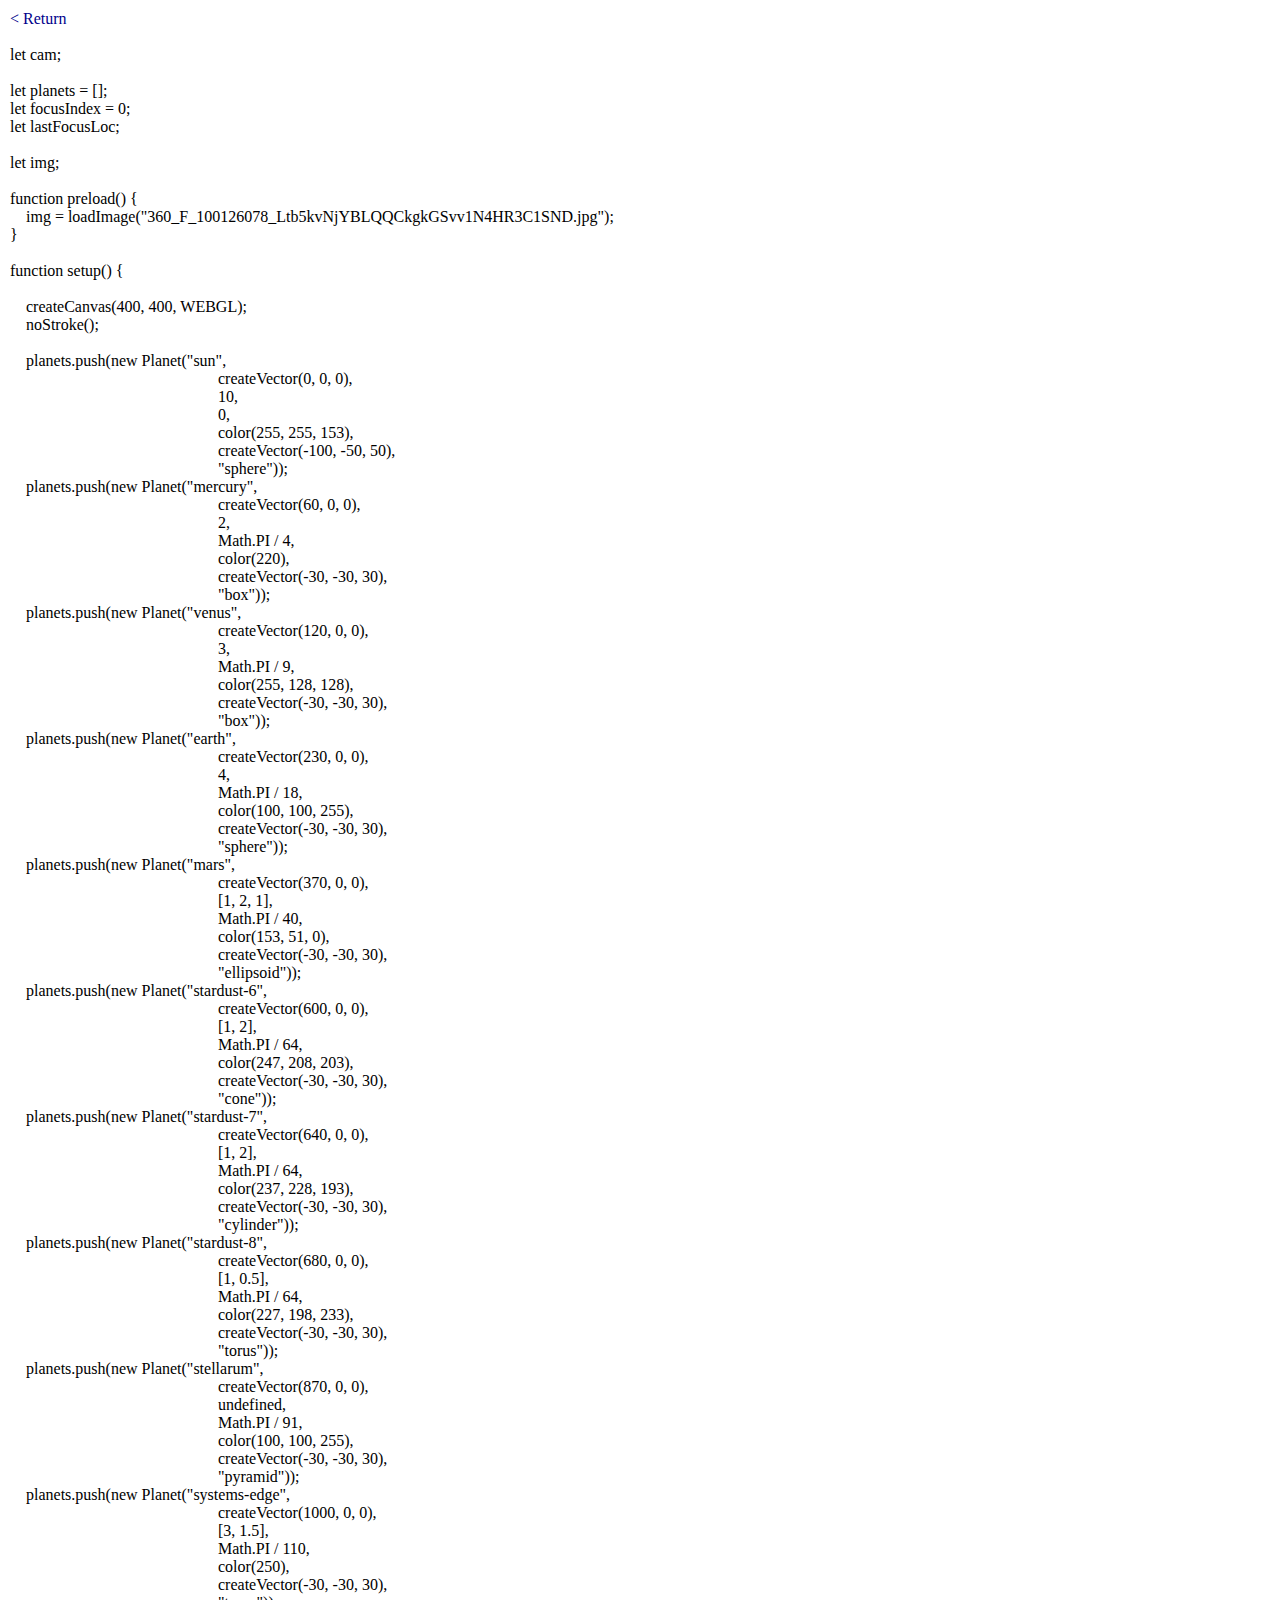
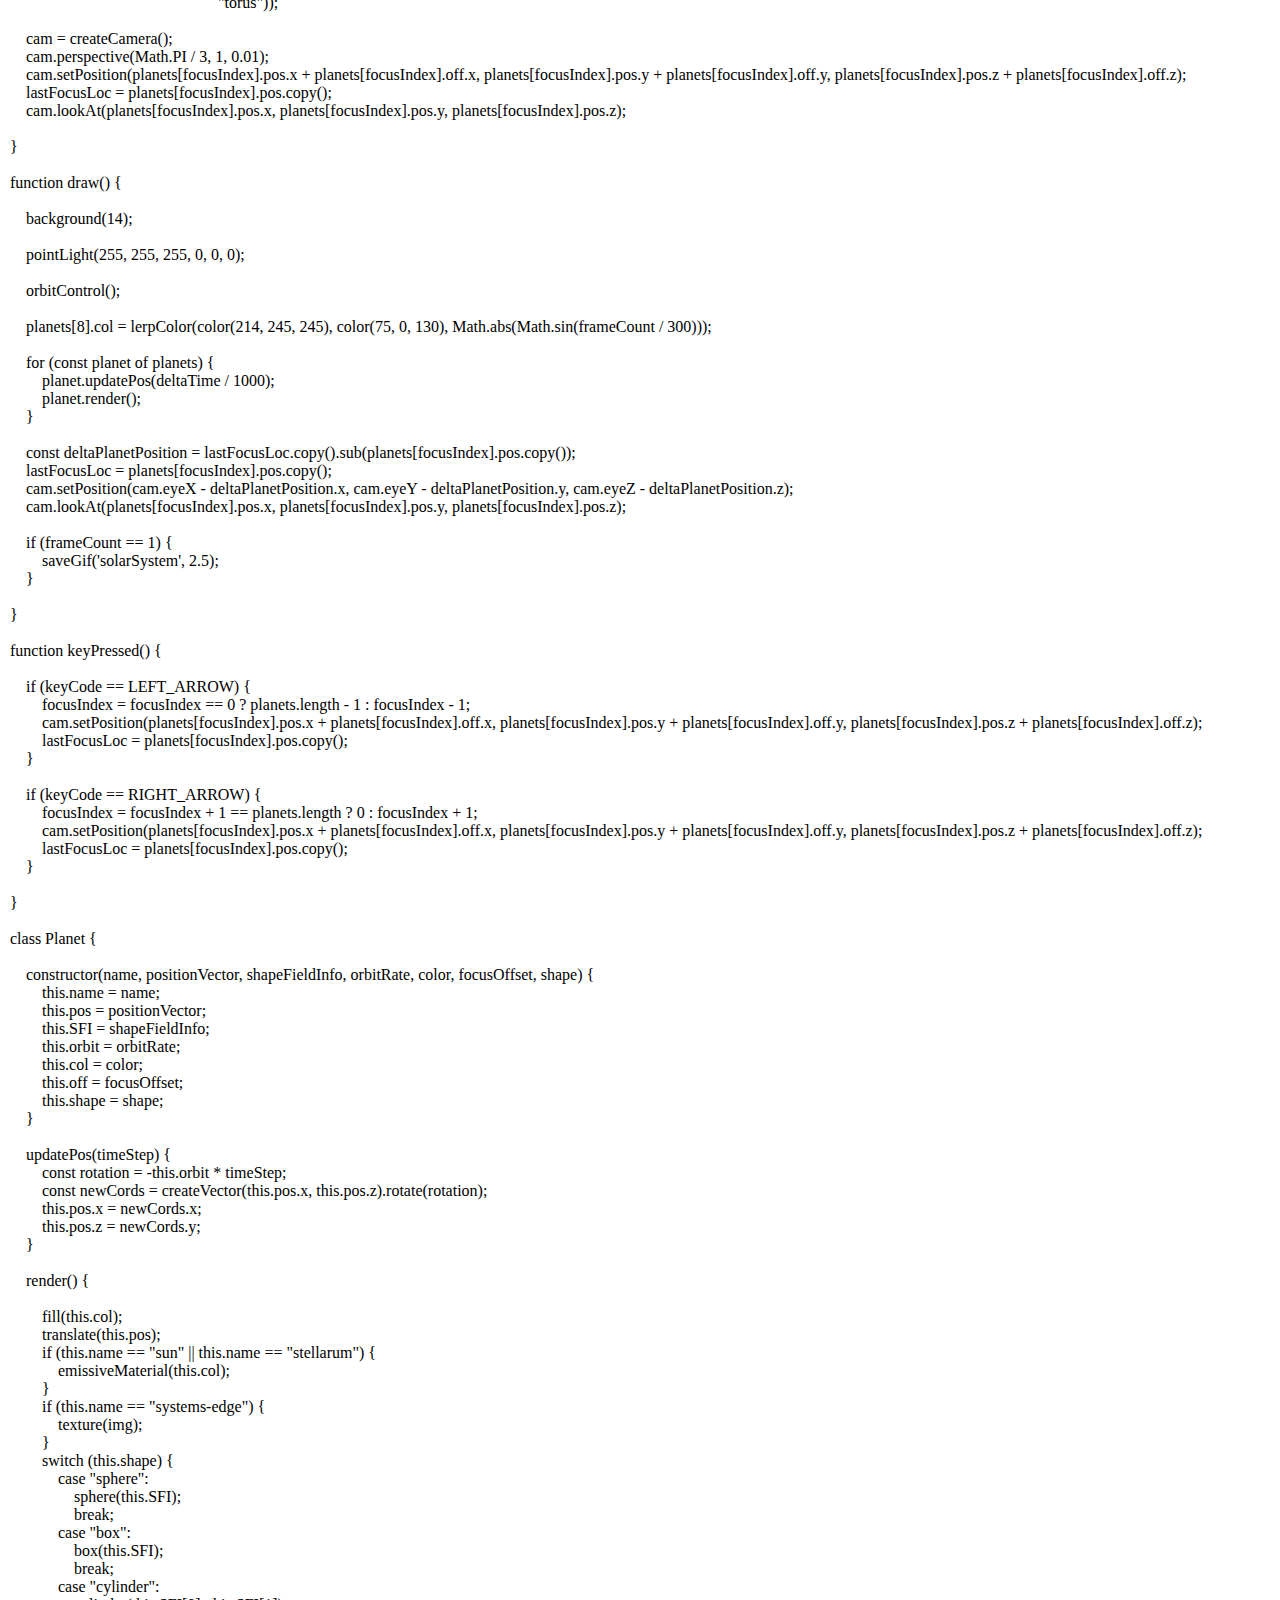
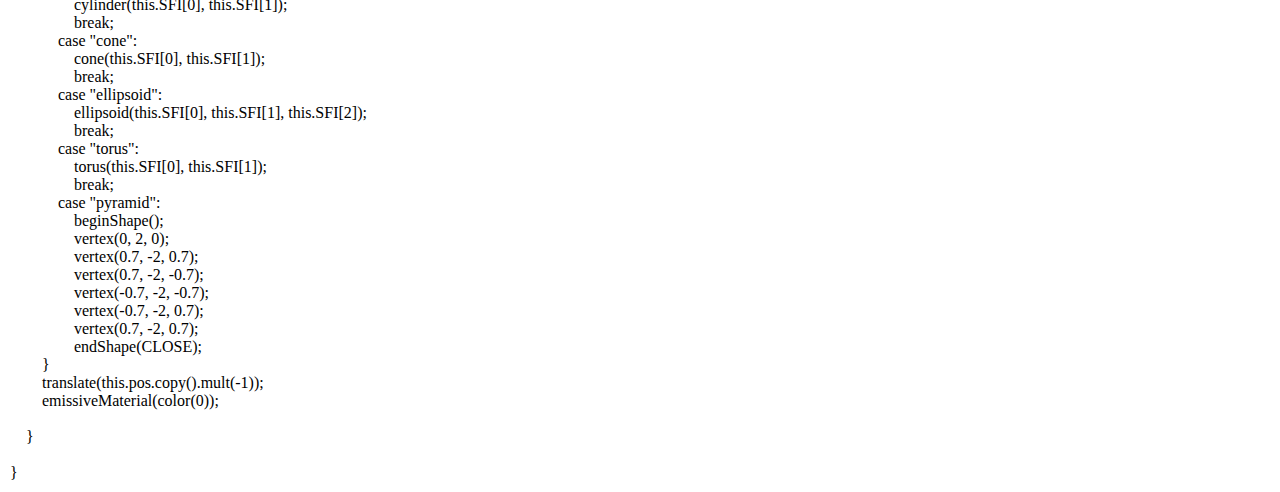
<file: solarSystemCode.html>
<!DOCTYPE html>
<html lang="en">
  <head>
    <meta charset="UTF-8">
    <meta name="viewport" content="width=device-width, initial-scale=1.0">
    <meta http-equiv="X-UA-Compatible" content="ie=edge">
    <title></title>
    <link rel="stylesheet" href="style.css">
  </head>
  <body class="rawcode">
    <a href="solarSystem.html">< Return</a>
    <br>
    <br>
    <p>let cam;<br>
<br>
let planets = [];<br>
let focusIndex = 0;<br>
let lastFocusLoc;<br>
<br>
let img;<br>
<br>
function preload() {<br>
&emsp;img = loadImage("360_F_100126078_Ltb5kvNjYBLQQCkgkGSvv1N4HR3C1SND.jpg");<br>
}<br>
<br>
function setup() {<br>
&emsp;<br>
&emsp;createCanvas(400, 400, WEBGL);<br>
&emsp;noStroke();<br>
&emsp;<br>
&emsp;planets.push(new Planet("sun", <br>
&emsp;&emsp;&emsp;&emsp;&emsp;&emsp;&emsp;&emsp;&emsp;&emsp;&emsp;&emsp;&emsp;createVector(0, 0, 0), <br>
&emsp;&emsp;&emsp;&emsp;&emsp;&emsp;&emsp;&emsp;&emsp;&emsp;&emsp;&emsp;&emsp;10, <br>
&emsp;&emsp;&emsp;&emsp;&emsp;&emsp;&emsp;&emsp;&emsp;&emsp;&emsp;&emsp;&emsp;0, <br>
&emsp;&emsp;&emsp;&emsp;&emsp;&emsp;&emsp;&emsp;&emsp;&emsp;&emsp;&emsp;&emsp;color(255, 255, 153), <br>
&emsp;&emsp;&emsp;&emsp;&emsp;&emsp;&emsp;&emsp;&emsp;&emsp;&emsp;&emsp;&emsp;createVector(-100, -50, 50), <br>
&emsp;&emsp;&emsp;&emsp;&emsp;&emsp;&emsp;&emsp;&emsp;&emsp;&emsp;&emsp;&emsp;"sphere"));<br>
&emsp;planets.push(new Planet("mercury", <br>
&emsp;&emsp;&emsp;&emsp;&emsp;&emsp;&emsp;&emsp;&emsp;&emsp;&emsp;&emsp;&emsp;createVector(60, 0, 0), <br>
&emsp;&emsp;&emsp;&emsp;&emsp;&emsp;&emsp;&emsp;&emsp;&emsp;&emsp;&emsp;&emsp;2, <br>
&emsp;&emsp;&emsp;&emsp;&emsp;&emsp;&emsp;&emsp;&emsp;&emsp;&emsp;&emsp;&emsp;Math.PI / 4, <br>
&emsp;&emsp;&emsp;&emsp;&emsp;&emsp;&emsp;&emsp;&emsp;&emsp;&emsp;&emsp;&emsp;color(220), <br>
&emsp;&emsp;&emsp;&emsp;&emsp;&emsp;&emsp;&emsp;&emsp;&emsp;&emsp;&emsp;&emsp;createVector(-30, -30, 30), <br>
&emsp;&emsp;&emsp;&emsp;&emsp;&emsp;&emsp;&emsp;&emsp;&emsp;&emsp;&emsp;&emsp;"box"));<br>
&emsp;planets.push(new Planet("venus", <br>
&emsp;&emsp;&emsp;&emsp;&emsp;&emsp;&emsp;&emsp;&emsp;&emsp;&emsp;&emsp;&emsp;createVector(120, 0, 0), <br>
&emsp;&emsp;&emsp;&emsp;&emsp;&emsp;&emsp;&emsp;&emsp;&emsp;&emsp;&emsp;&emsp;3, <br>
&emsp;&emsp;&emsp;&emsp;&emsp;&emsp;&emsp;&emsp;&emsp;&emsp;&emsp;&emsp;&emsp;Math.PI / 9, <br>
&emsp;&emsp;&emsp;&emsp;&emsp;&emsp;&emsp;&emsp;&emsp;&emsp;&emsp;&emsp;&emsp;color(255, 128, 128), <br>
&emsp;&emsp;&emsp;&emsp;&emsp;&emsp;&emsp;&emsp;&emsp;&emsp;&emsp;&emsp;&emsp;createVector(-30, -30, 30), <br>
&emsp;&emsp;&emsp;&emsp;&emsp;&emsp;&emsp;&emsp;&emsp;&emsp;&emsp;&emsp;&emsp;"box"));<br>
&emsp;planets.push(new Planet("earth",<br>
&emsp;&emsp;&emsp;&emsp;&emsp;&emsp;&emsp;&emsp;&emsp;&emsp;&emsp;&emsp;&emsp;createVector(230, 0, 0), <br>
&emsp;&emsp;&emsp;&emsp;&emsp;&emsp;&emsp;&emsp;&emsp;&emsp;&emsp;&emsp;&emsp;4, <br>
&emsp;&emsp;&emsp;&emsp;&emsp;&emsp;&emsp;&emsp;&emsp;&emsp;&emsp;&emsp;&emsp;Math.PI / 18, <br>
&emsp;&emsp;&emsp;&emsp;&emsp;&emsp;&emsp;&emsp;&emsp;&emsp;&emsp;&emsp;&emsp;color(100, 100, 255), <br>
&emsp;&emsp;&emsp;&emsp;&emsp;&emsp;&emsp;&emsp;&emsp;&emsp;&emsp;&emsp;&emsp;createVector(-30, -30, 30), <br>
&emsp;&emsp;&emsp;&emsp;&emsp;&emsp;&emsp;&emsp;&emsp;&emsp;&emsp;&emsp;&emsp;"sphere"));<br>
&emsp;planets.push(new Planet("mars", <br>
&emsp;&emsp;&emsp;&emsp;&emsp;&emsp;&emsp;&emsp;&emsp;&emsp;&emsp;&emsp;&emsp;createVector(370, 0, 0), <br>
&emsp;&emsp;&emsp;&emsp;&emsp;&emsp;&emsp;&emsp;&emsp;&emsp;&emsp;&emsp;&emsp;[1, 2, 1], <br>
&emsp;&emsp;&emsp;&emsp;&emsp;&emsp;&emsp;&emsp;&emsp;&emsp;&emsp;&emsp;&emsp;Math.PI / 40, <br>
&emsp;&emsp;&emsp;&emsp;&emsp;&emsp;&emsp;&emsp;&emsp;&emsp;&emsp;&emsp;&emsp;color(153, 51, 0), <br>
&emsp;&emsp;&emsp;&emsp;&emsp;&emsp;&emsp;&emsp;&emsp;&emsp;&emsp;&emsp;&emsp;createVector(-30, -30, 30), <br>
&emsp;&emsp;&emsp;&emsp;&emsp;&emsp;&emsp;&emsp;&emsp;&emsp;&emsp;&emsp;&emsp;"ellipsoid"));<br>
&emsp;planets.push(new Planet("stardust-6", <br>
&emsp;&emsp;&emsp;&emsp;&emsp;&emsp;&emsp;&emsp;&emsp;&emsp;&emsp;&emsp;&emsp;createVector(600, 0, 0), <br>
&emsp;&emsp;&emsp;&emsp;&emsp;&emsp;&emsp;&emsp;&emsp;&emsp;&emsp;&emsp;&emsp;[1, 2], <br>
&emsp;&emsp;&emsp;&emsp;&emsp;&emsp;&emsp;&emsp;&emsp;&emsp;&emsp;&emsp;&emsp;Math.PI / 64, <br>
&emsp;&emsp;&emsp;&emsp;&emsp;&emsp;&emsp;&emsp;&emsp;&emsp;&emsp;&emsp;&emsp;color(247, 208, 203), <br>
&emsp;&emsp;&emsp;&emsp;&emsp;&emsp;&emsp;&emsp;&emsp;&emsp;&emsp;&emsp;&emsp;createVector(-30, -30, 30), <br>
&emsp;&emsp;&emsp;&emsp;&emsp;&emsp;&emsp;&emsp;&emsp;&emsp;&emsp;&emsp;&emsp;"cone"));<br>
&emsp;planets.push(new Planet("stardust-7", <br>
&emsp;&emsp;&emsp;&emsp;&emsp;&emsp;&emsp;&emsp;&emsp;&emsp;&emsp;&emsp;&emsp;createVector(640, 0, 0), <br>
&emsp;&emsp;&emsp;&emsp;&emsp;&emsp;&emsp;&emsp;&emsp;&emsp;&emsp;&emsp;&emsp;[1, 2], <br>
&emsp;&emsp;&emsp;&emsp;&emsp;&emsp;&emsp;&emsp;&emsp;&emsp;&emsp;&emsp;&emsp;Math.PI / 64, <br>
&emsp;&emsp;&emsp;&emsp;&emsp;&emsp;&emsp;&emsp;&emsp;&emsp;&emsp;&emsp;&emsp;color(237, 228, 193), <br>
&emsp;&emsp;&emsp;&emsp;&emsp;&emsp;&emsp;&emsp;&emsp;&emsp;&emsp;&emsp;&emsp;createVector(-30, -30, 30), <br>
&emsp;&emsp;&emsp;&emsp;&emsp;&emsp;&emsp;&emsp;&emsp;&emsp;&emsp;&emsp;&emsp;"cylinder"));<br>
&emsp;planets.push(new Planet("stardust-8", <br>
&emsp;&emsp;&emsp;&emsp;&emsp;&emsp;&emsp;&emsp;&emsp;&emsp;&emsp;&emsp;&emsp;createVector(680, 0, 0), <br>
&emsp;&emsp;&emsp;&emsp;&emsp;&emsp;&emsp;&emsp;&emsp;&emsp;&emsp;&emsp;&emsp;[1, 0.5], <br>
&emsp;&emsp;&emsp;&emsp;&emsp;&emsp;&emsp;&emsp;&emsp;&emsp;&emsp;&emsp;&emsp;Math.PI / 64, <br>
&emsp;&emsp;&emsp;&emsp;&emsp;&emsp;&emsp;&emsp;&emsp;&emsp;&emsp;&emsp;&emsp;color(227, 198, 233), <br>
&emsp;&emsp;&emsp;&emsp;&emsp;&emsp;&emsp;&emsp;&emsp;&emsp;&emsp;&emsp;&emsp;createVector(-30, -30, 30), <br>
&emsp;&emsp;&emsp;&emsp;&emsp;&emsp;&emsp;&emsp;&emsp;&emsp;&emsp;&emsp;&emsp;"torus"));<br>
&emsp;planets.push(new Planet("stellarum", <br>
&emsp;&emsp;&emsp;&emsp;&emsp;&emsp;&emsp;&emsp;&emsp;&emsp;&emsp;&emsp;&emsp;createVector(870, 0, 0), <br>
&emsp;&emsp;&emsp;&emsp;&emsp;&emsp;&emsp;&emsp;&emsp;&emsp;&emsp;&emsp;&emsp;undefined, <br>
&emsp;&emsp;&emsp;&emsp;&emsp;&emsp;&emsp;&emsp;&emsp;&emsp;&emsp;&emsp;&emsp;Math.PI / 91, <br>
&emsp;&emsp;&emsp;&emsp;&emsp;&emsp;&emsp;&emsp;&emsp;&emsp;&emsp;&emsp;&emsp;color(100, 100, 255), <br>
&emsp;&emsp;&emsp;&emsp;&emsp;&emsp;&emsp;&emsp;&emsp;&emsp;&emsp;&emsp;&emsp;createVector(-30, -30, 30), <br>
&emsp;&emsp;&emsp;&emsp;&emsp;&emsp;&emsp;&emsp;&emsp;&emsp;&emsp;&emsp;&emsp;"pyramid"));<br>
&emsp;planets.push(new Planet("systems-edge", <br>
&emsp;&emsp;&emsp;&emsp;&emsp;&emsp;&emsp;&emsp;&emsp;&emsp;&emsp;&emsp;&emsp;createVector(1000, 0, 0), <br>
&emsp;&emsp;&emsp;&emsp;&emsp;&emsp;&emsp;&emsp;&emsp;&emsp;&emsp;&emsp;&emsp;[3, 1.5], <br>
&emsp;&emsp;&emsp;&emsp;&emsp;&emsp;&emsp;&emsp;&emsp;&emsp;&emsp;&emsp;&emsp;Math.PI / 110, <br>
&emsp;&emsp;&emsp;&emsp;&emsp;&emsp;&emsp;&emsp;&emsp;&emsp;&emsp;&emsp;&emsp;color(250), <br>
&emsp;&emsp;&emsp;&emsp;&emsp;&emsp;&emsp;&emsp;&emsp;&emsp;&emsp;&emsp;&emsp;createVector(-30, -30, 30), <br>
&emsp;&emsp;&emsp;&emsp;&emsp;&emsp;&emsp;&emsp;&emsp;&emsp;&emsp;&emsp;&emsp;"torus"));<br>
&emsp;<br>
&emsp;cam = createCamera();<br>
&emsp;cam.perspective(Math.PI / 3, 1, 0.01);<br>
&emsp;cam.setPosition(planets[focusIndex].pos.x + planets[focusIndex].off.x, planets[focusIndex].pos.y + planets[focusIndex].off.y, planets[focusIndex].pos.z + planets[focusIndex].off.z);<br>
&emsp;lastFocusLoc = planets[focusIndex].pos.copy();<br>
&emsp;cam.lookAt(planets[focusIndex].pos.x, planets[focusIndex].pos.y, planets[focusIndex].pos.z);<br>
&emsp;<br>
}<br>
<br>
function draw() {<br>
&emsp;<br>
&emsp;background(14);<br>
&emsp;<br>
&emsp;pointLight(255, 255, 255, 0, 0, 0);<br>
&emsp;<br>
&emsp;orbitControl();<br>
&emsp;<br>
&emsp;planets[8].col = lerpColor(color(214, 245, 245), color(75, 0, 130), Math.abs(Math.sin(frameCount / 300)));<br>
&emsp;<br>
&emsp;for (const planet of planets) {<br>
&emsp;&emsp;planet.updatePos(deltaTime / 1000);<br>
&emsp;&emsp;planet.render();<br>
&emsp;}<br>
&emsp;<br>
&emsp;const deltaPlanetPosition = lastFocusLoc.copy().sub(planets[focusIndex].pos.copy());<br>
&emsp;lastFocusLoc = planets[focusIndex].pos.copy();<br>
&emsp;cam.setPosition(cam.eyeX - deltaPlanetPosition.x, cam.eyeY - deltaPlanetPosition.y, cam.eyeZ - deltaPlanetPosition.z);<br>
&emsp;cam.lookAt(planets[focusIndex].pos.x, planets[focusIndex].pos.y, planets[focusIndex].pos.z);<br>
&emsp;<br>
&emsp;if (frameCount == 1) {<br>
&emsp;&emsp;saveGif('solarSystem', 2.5);<br>
&emsp;}<br>
&emsp;<br>
}<br>
<br>
function keyPressed() {<br>
&emsp;<br>
&emsp;if (keyCode == LEFT_ARROW) {<br>
&emsp;&emsp;focusIndex = focusIndex == 0 ? planets.length - 1 : focusIndex - 1;<br>
&emsp;&emsp;cam.setPosition(planets[focusIndex].pos.x + planets[focusIndex].off.x, planets[focusIndex].pos.y + planets[focusIndex].off.y, planets[focusIndex].pos.z + planets[focusIndex].off.z);<br>
&emsp;&emsp;lastFocusLoc = planets[focusIndex].pos.copy();<br>
&emsp;}<br>
&emsp;<br>
&emsp;if (keyCode == RIGHT_ARROW) {<br>
&emsp;&emsp;focusIndex = focusIndex + 1 == planets.length ? 0 : focusIndex + 1;<br>
&emsp;&emsp;cam.setPosition(planets[focusIndex].pos.x + planets[focusIndex].off.x, planets[focusIndex].pos.y + planets[focusIndex].off.y, planets[focusIndex].pos.z + planets[focusIndex].off.z);<br>
&emsp;&emsp;lastFocusLoc = planets[focusIndex].pos.copy();<br>
&emsp;}<br>
&emsp;<br>
}<br>
<br>
class Planet {<br>
&emsp;<br>
&emsp;constructor(name, positionVector, shapeFieldInfo, orbitRate, color, focusOffset, shape) {<br>
&emsp;&emsp;this.name = name;<br>
&emsp;&emsp;this.pos = positionVector;<br>
&emsp;&emsp;this.SFI = shapeFieldInfo;<br>
&emsp;&emsp;this.orbit = orbitRate;<br>
&emsp;&emsp;this.col = color;<br>
&emsp;&emsp;this.off = focusOffset;<br>
&emsp;&emsp;this.shape = shape;<br>
&emsp;}<br>
&emsp;<br>
&emsp;updatePos(timeStep) {<br>
&emsp;&emsp;const rotation = -this.orbit * timeStep;<br>
&emsp;&emsp;const newCords = createVector(this.pos.x, this.pos.z).rotate(rotation);<br>
&emsp;&emsp;this.pos.x = newCords.x;<br>
&emsp;&emsp;this.pos.z = newCords.y;<br>
&emsp;}<br>
&emsp;<br>
&emsp;render() {<br>
<br>
&emsp;&emsp;fill(this.col);<br>
&emsp;&emsp;translate(this.pos);<br>
&emsp;&emsp;if (this.name == "sun" || this.name == "stellarum") {<br>
&emsp;&emsp;&emsp;emissiveMaterial(this.col);<br>
&emsp;&emsp;}<br>
&emsp;&emsp;if (this.name == "systems-edge") {<br>
&emsp;&emsp;&emsp;texture(img);<br>
&emsp;&emsp;}<br>
&emsp;&emsp;switch (this.shape) {<br>
&emsp;&emsp;&emsp;case "sphere":<br>
&emsp;&emsp;&emsp;&emsp;sphere(this.SFI);<br>
&emsp;&emsp;&emsp;&emsp;break;<br>
&emsp;&emsp;&emsp;case "box":<br>
&emsp;&emsp;&emsp;&emsp;box(this.SFI);<br>
&emsp;&emsp;&emsp;&emsp;break;<br>
&emsp;&emsp;&emsp;case "cylinder":<br>
&emsp;&emsp;&emsp;&emsp;cylinder(this.SFI[0], this.SFI[1]);<br>
&emsp;&emsp;&emsp;&emsp;break;<br>
&emsp;&emsp;&emsp;case "cone":<br>
&emsp;&emsp;&emsp;&emsp;cone(this.SFI[0], this.SFI[1]);<br>
&emsp;&emsp;&emsp;&emsp;break;<br>
&emsp;&emsp;&emsp;case "ellipsoid":<br>
&emsp;&emsp;&emsp;&emsp;ellipsoid(this.SFI[0], this.SFI[1], this.SFI[2]);<br>
&emsp;&emsp;&emsp;&emsp;break;<br>
&emsp;&emsp;&emsp;case "torus":<br>
&emsp;&emsp;&emsp;&emsp;torus(this.SFI[0], this.SFI[1]);<br>
&emsp;&emsp;&emsp;&emsp;break;<br>
&emsp;&emsp;&emsp;case "pyramid":<br>
&emsp;&emsp;&emsp;&emsp;beginShape();<br>
&emsp;&emsp;&emsp;&emsp;vertex(0, 2, 0);<br>
&emsp;&emsp;&emsp;&emsp;vertex(0.7, -2, 0.7);<br>
&emsp;&emsp;&emsp;&emsp;vertex(0.7, -2, -0.7);<br>
&emsp;&emsp;&emsp;&emsp;vertex(-0.7, -2, -0.7);<br>
&emsp;&emsp;&emsp;&emsp;vertex(-0.7, -2, 0.7);<br>
&emsp;&emsp;&emsp;&emsp;vertex(0.7, -2, 0.7);<br>
&emsp;&emsp;&emsp;&emsp;endShape(CLOSE);<br>
&emsp;&emsp;}<br>
&emsp;&emsp;translate(this.pos.copy().mult(-1));<br>
&emsp;&emsp;emissiveMaterial(color(0));<br>
&emsp;&emsp;<br>
&emsp;}<br>
&emsp;<br>
}</p>
  </body>
</html>
</file>
<file: style.css>
* {
    margin: 0;
    vertical-align: top;
}

img[src="graphicsgif_AdobeExpress.gif"].homep:hover, img[src="recording_of_scroller_AdobeExpress.gif"]:hover, img[src="Ponyta - Beckett (1).gif"]:hover, img[src="solarSystem (2).gif"]:hover, img[src="Screen Shot 2023-01-12 at 8.47.08 PM.png"]:hover, img[src="Screen Shot 2023-01-12 at 11.12.40 PM.png"]:hover, img[src="Screen Shot 2023-01-12 at 9.52.47 PM.png"]:hover {
    outline: 8px solid white;
    outline-offset: -8px;
}

img[src="Screen Shot 2023-01-12 at 8.29.24 PM.png"]:hover {
    outline: 8px solid #AB00FE;
    outline-offset: -8px;
}

img[src="Screen Shot 2023-01-12 at 9.52.47 PM.png"] {
    position: relative;
    left: 33.3333333%;
}

body.index, body.ponyta, body.iglogo, body.appleiianimation, body.solarSystem {
    background-color: #36c3ff;
    color: white;
}

body {
    font-family: "Helvetica Neue";
}

body.rawcode {
    padding: 10px 10px;
}

body.index {
    height: 100vw;
}

body.ponyta, body.iglogo, body.appleiianimation, body.solarSystem {
    height: 100vh;
}

a {
    color: #00008B;
    text-decoration: none;
}

.blurb {
    border: 16px solid #00008B;
    height: calc(100vh - 100vw/3 - 41px);
    padding: 5px 12px;
}

canvas {
    position: absolute;
    top: 0px;
}
</file>
